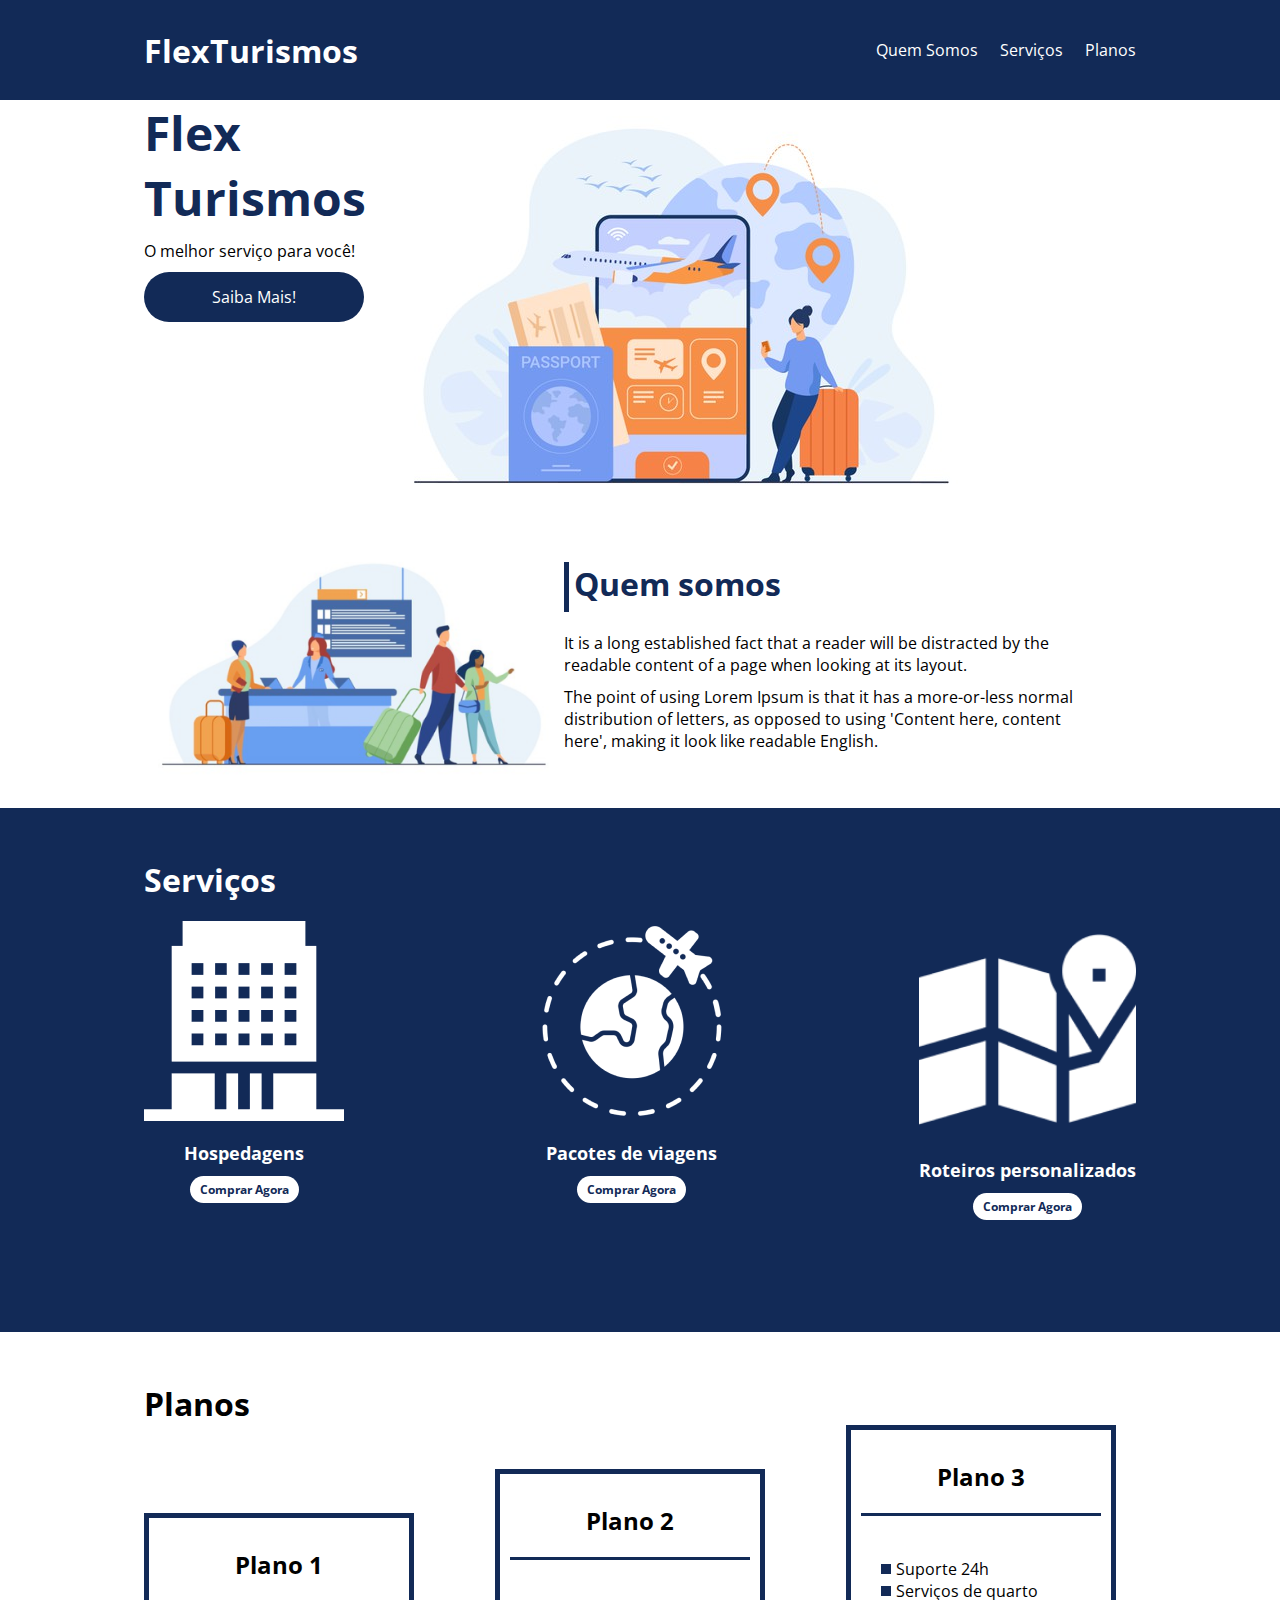
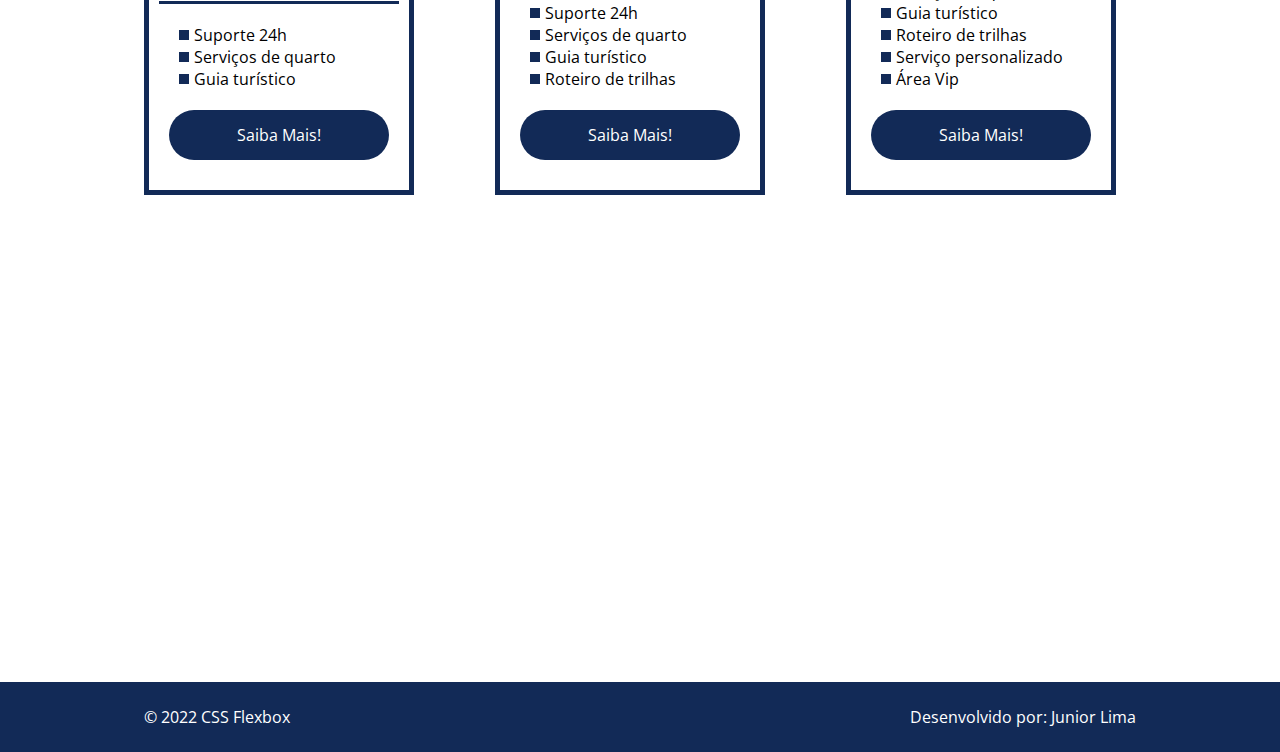
<file: flex-projeto/index.html>
<!DOCTYPE html>
<html lang="pt-br">
<head>
    <meta charset="UTF-8">
    <meta name="viewport" content="width=device-width, initial-scale=1.0">
    <title>Flex Turismos</title>
    <link rel="stylesheet" href="./style.css">
    <link rel="preconnect" href="https://fonts.googleapis.com">
    <link rel="preconnect" href="https://fonts.gstatic.com" crossorigin>
    <link href="https://fonts.googleapis.com/css2?family=Open+Sans:wght@300;400;600;700&display=swap" rel="stylesheet"> 
</head>
<body>
    <header>
        <div class="flex-container menu">
            <div><h1>FlexTurismos</h1></div>
            <ul class="list-items">
                <li><a href="#quem-somos">Quem Somos</a></li>
                <li><a href="#servicos">Serviços</a></li>
                <li><a href="#planos">Planos</a></li>
            </ul>
        </div>
    </header>

    <div  class="flex-container apresentação">
        <div class="texto-apresentacao">
            <h1>Flex <br>Turismos</h1>
            <p>O melhor serviço para você!</p>
            <a href="" class="btn">Saiba Mais!</a>
        </div>

        <div>
            <div><img src="./images/0-main.png" alt="banner de apresentação"></div>
        </div>
    </div>

    <div class="flex-container" id="quem-somos">
        <div>
            <h2>Quem somos</h2>
            <p>It is a long established fact that a reader will be distracted by the readable content of a page when looking at its layout. </p>
            <p>The point of using Lorem Ipsum is that it has a more-or-less normal distribution of letters, as opposed to using 'Content here, content here', making it look like readable English.</p>
        </div>

        <div>
            <img src="./images/1-quem-somos.png" alt="balcão de atendimento">
        </div>
    </div>

    <div class="container-externo">
        <div class="flex-container" id="servicos">
            <div>
                <h2>Serviços</h2>
            </div>

            <div class="list-servicos">
                <div class="item-servico">
                    <div><img src="./images/icon-2.png" alt="hospedagens"></div>
                    <p>Hospedagens</p>
                    <a href="#">Comprar Agora</a>
                </div>

                <div class="item-servico">
                    <div><img src="./images/icon-1.png" alt="pacote de viagens"></div>
                    <p>Pacotes de viagens</p>
                    <a href="#">Comprar Agora</a>
                </div>

                <div class="item-servico">
                    <div><img src="./images/icon-3.png" alt="roteiros personalizados"></div>
                    <p>Roteiros personalizados</p>
                    <a href="#">Comprar Agora</a>
                </div>

            </div>
        </div>
    </div>

    <div class="flex-container" id="planos">

        <div><h2>Planos</h2></div>

        <div class="list-planos">
            <div class="item-plano">
                <h3>Plano 1</h3>
                <ul>
                    <li>Suporte 24h</li>
                    <li>Serviços de quarto</li>
                    <li>Guia turístico</li>
                </ul>
                <a href="#" class="btn">Saiba Mais!</a>
            </div>
    
            <div class="item-plano">
                <h3>Plano 2</h3>
                <br>
                <ul>
                    <li>Suporte 24h</li>
                    <li>Serviços de quarto</li>
                    <li>Guia turístico</li>
                    <li>Roteiro de trilhas</li>
                </ul>
                <a href="#" class="btn">Saiba Mais!</a>
            </div>
    
            <div class="item-plano">
                <h3>Plano 3</h3>
                <br>
                <ul>
                    <li>Suporte 24h</li>
                    <li>Serviços de quarto</li>
                    <li>Guia turístico</li>
                    <li>Roteiro de trilhas</li>
                    <li>Serviço personalizado</li>
                    <li>Área Vip</li>
                </ul>
                <a href="#" class="btn">Saiba Mais!</a>
            </div>
        </div>
    </div>

    <footer>
        <div class="flex-container footer">
            <p>&copy; 2022 CSS Flexbox</p>
            <p>Desenvolvido por: Junior Lima</p>
        </div>
    </footer>
</body>
</html>
</file>
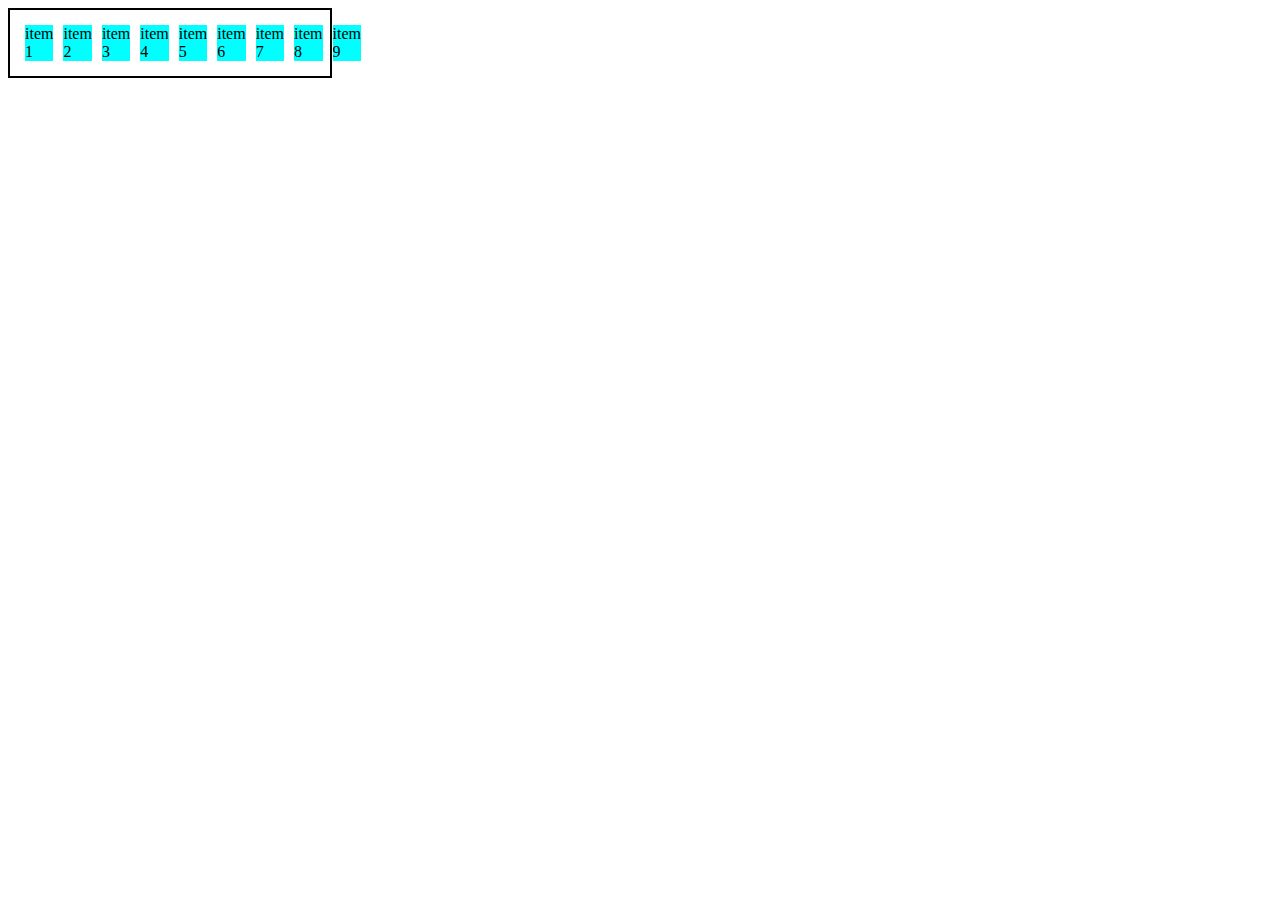
<file: 0-display-flex.html>
<!DOCTYPE html>
<html lang="en">
<head>
    <meta charset="UTF-8">
    <meta http-equiv="X-UA-Compatible" content="IE=edge">
    <meta name="viewport" content="width=device-width, initial-scale=1.0">
    <title>Fundamentos - display flex</title>
    <style>
        .flex {
            max-width: 300px;
            padding: 10px;
            border: 2px solid black;
            display: flex;
        }

        .item {
            background-color: aqua;
            margin: 5px;
        }
    </style>
</head>
<body>
    <div class="flex">
        <div class="item">item 1</div>
        <div class="item">item 2</div>
        <div class="item">item 3</div>
        <div class="item">item 4</div>
        <div class="item">item 5</div>
        <div class="item">item 6</div>
        <div class="item">item 7</div>
        <div class="item">item 8</div>
        <div class="item">item 9</div>
    </div>
</body>
</html>
</file>
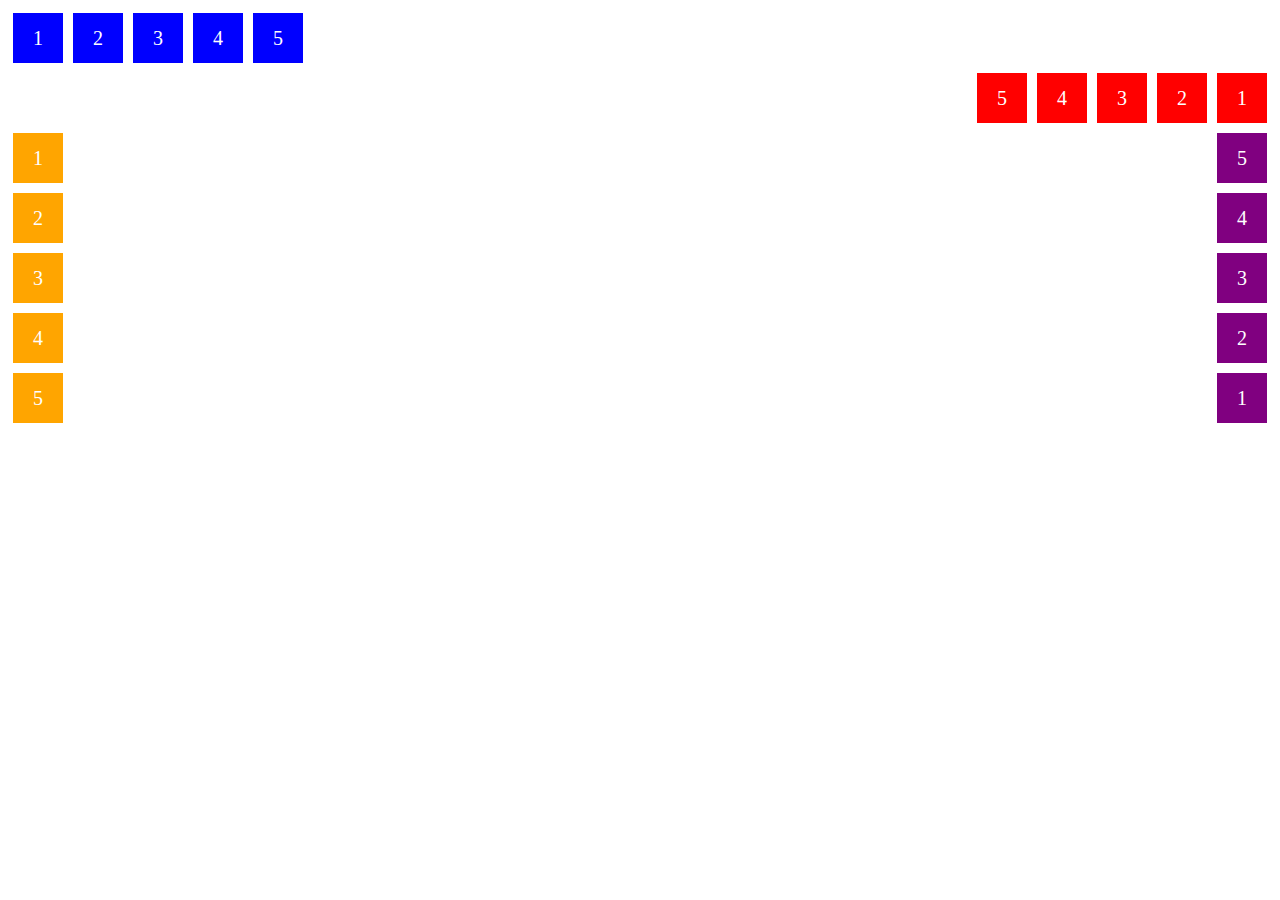
<file: 1-flex-direction.html>
<!DOCTYPE html>
<html lang="en">
<head>
    <meta charset="UTF-8">
    <meta http-equiv="X-UA-Compatible" content="IE=edge">
    <meta name="viewport" content="width=device-width, initial-scale=1.0">
    <title>Fundamentos - flex direction</title>
    
    <style>
        .flex-container{
            margin: 0;
            padding: 0;
            display: flex;
            list-style: none;
        }

        .flex-item{
            background: blue;
            height: 50px;
            width: 50px;
            line-height: 50px;
            font-size: 20px;
            color: white;
            text-align: center;
            margin: 5px;
        }

        .row{
            flex-direction: row;
        }

        .row-reverse{
            flex-direction: row-reverse;
        }

        .row-reverse li{
            background-color: red;
        }

        .column{
            float: left;
            flex-direction: column;
        }

        .column li{
            background: orange;
        }

        .column-reverse{
            float: right;
            flex-direction: column-reverse;
        }

        .column-reverse li{
            background: purple;
        }
        
    </style>
</head>
<body>
    <ul class="flex-container row">
        <li class="flex-item">1</li>
        <li class="flex-item">2</li>
        <li class="flex-item">3</li>
        <li class="flex-item">4</li>
        <li class="flex-item">5</li>
    </ul>

    <ul class="flex-container row-reverse">
        <li class="flex-item">1</li>
        <li class="flex-item">2</li>
        <li class="flex-item">3</li>
        <li class="flex-item">4</li>
        <li class="flex-item">5</li>
    </ul>

    <ul class="flex-container column">
        <li class="flex-item">1</li>
        <li class="flex-item">2</li>
        <li class="flex-item">3</li>
        <li class="flex-item">4</li>
        <li class="flex-item">5</li>
    </ul>

    <ul class="flex-container column-reverse">
        <li class="flex-item">1</li>
        <li class="flex-item">2</li>
        <li class="flex-item">3</li>
        <li class="flex-item">4</li>
        <li class="flex-item">5</li>
    </ul>
</body>
</html>
</file>
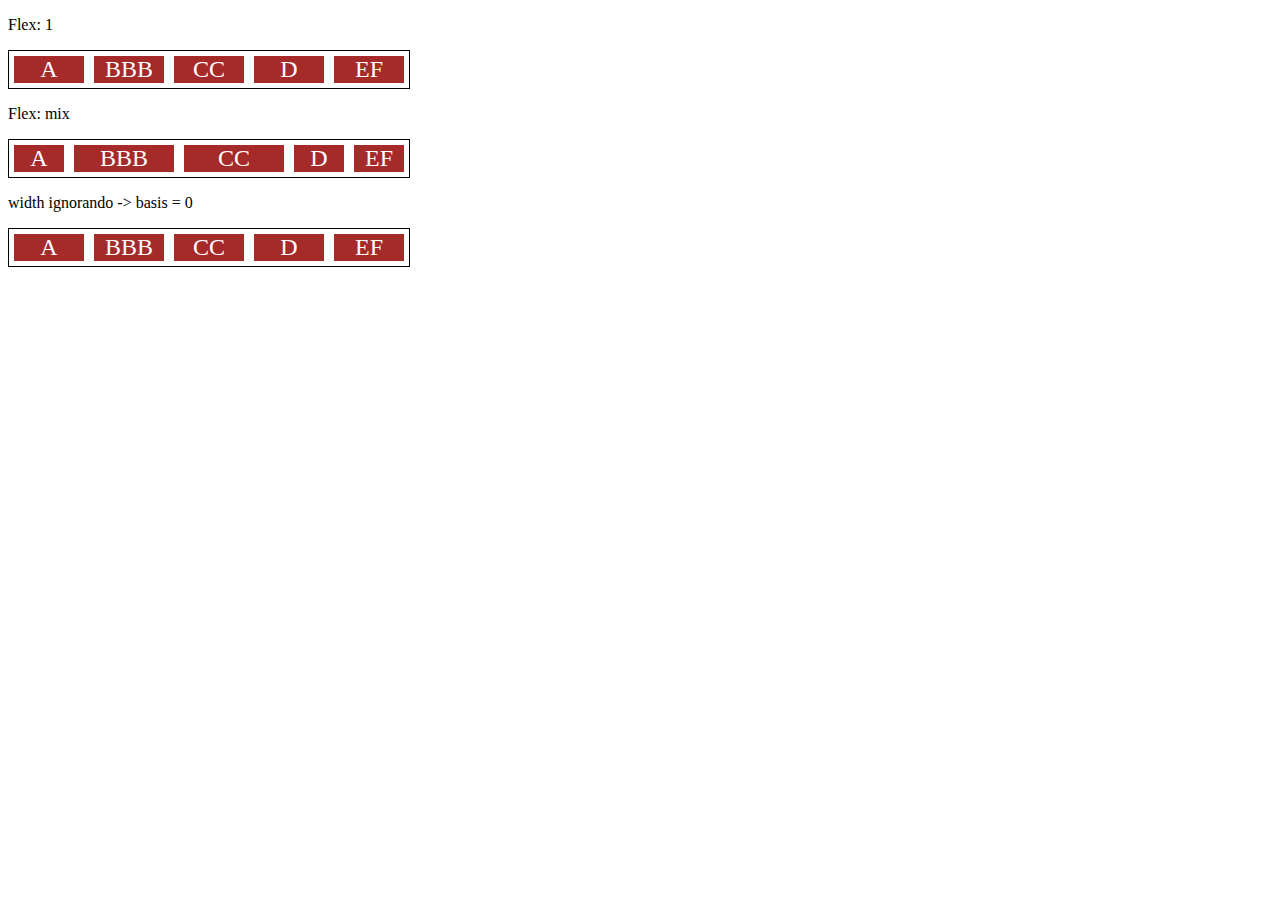
<file: 10-flex.html>
<!DOCTYPE html>
<html lang="en">
<head>
    <meta charset="UTF-8">
    <meta http-equiv="X-UA-Compatible" content="IE=edge">
    <meta name="viewport" content="width=device-width, initial-scale=1.0">
    <title>Fundamentos - flex</title>
    <style>
        .flex-container{
            display: flex;
            border: 1px solid black;
            max-width: 400px;
            margin-bottom: 10px;
        }

        .item{
            background-color: brown;
            color: white;
            font-size: 24px;
            text-align: center;
            margin: 5px;
        }

        .flex-1{
            flex: 1;
            /* grow = 1.shrink = 1, bais = 0 */
        }

        .largura{
            width: 200px;
            /* min-width: 250px;*/
        }

        .flex-2{
            flex: 2;
            /* grow = 2.shrink = 1, bais = 0 */
        }
    </style>
</head>
<body>
    <p>Flex: 1</p>
    <div class="flex-container">
        <div class="item flex-1">A</div>
        <div class="item flex-1">BBB</div>
        <div class="item flex-1">CC</div>
        <div class="item flex-1">D</div>
        <div class="item flex-1">EF</div>
    </div>

    <p>Flex: mix</p>
    <div class="flex-container">
        <div class="item flex-1">A</div>
        <div class="item flex-2">BBB</div>
        <div class="item flex-2">CC</div>
        <div class="item flex-1">D</div>
        <div class="item flex-1">EF</div>
    </div>

    <p>width ignorando -> basis = 0</p>
    <div class="flex-container">
        <div class="item flex-1 largura">A</div>
        <div class="item flex-1 largura">BBB</div>
        <div class="item flex-1 largura">CC</div>
        <div class="item flex-1 largura">D</div>
        <div class="item flex-1 largura">EF</div>
    </div>
</body>
</html>
</file>
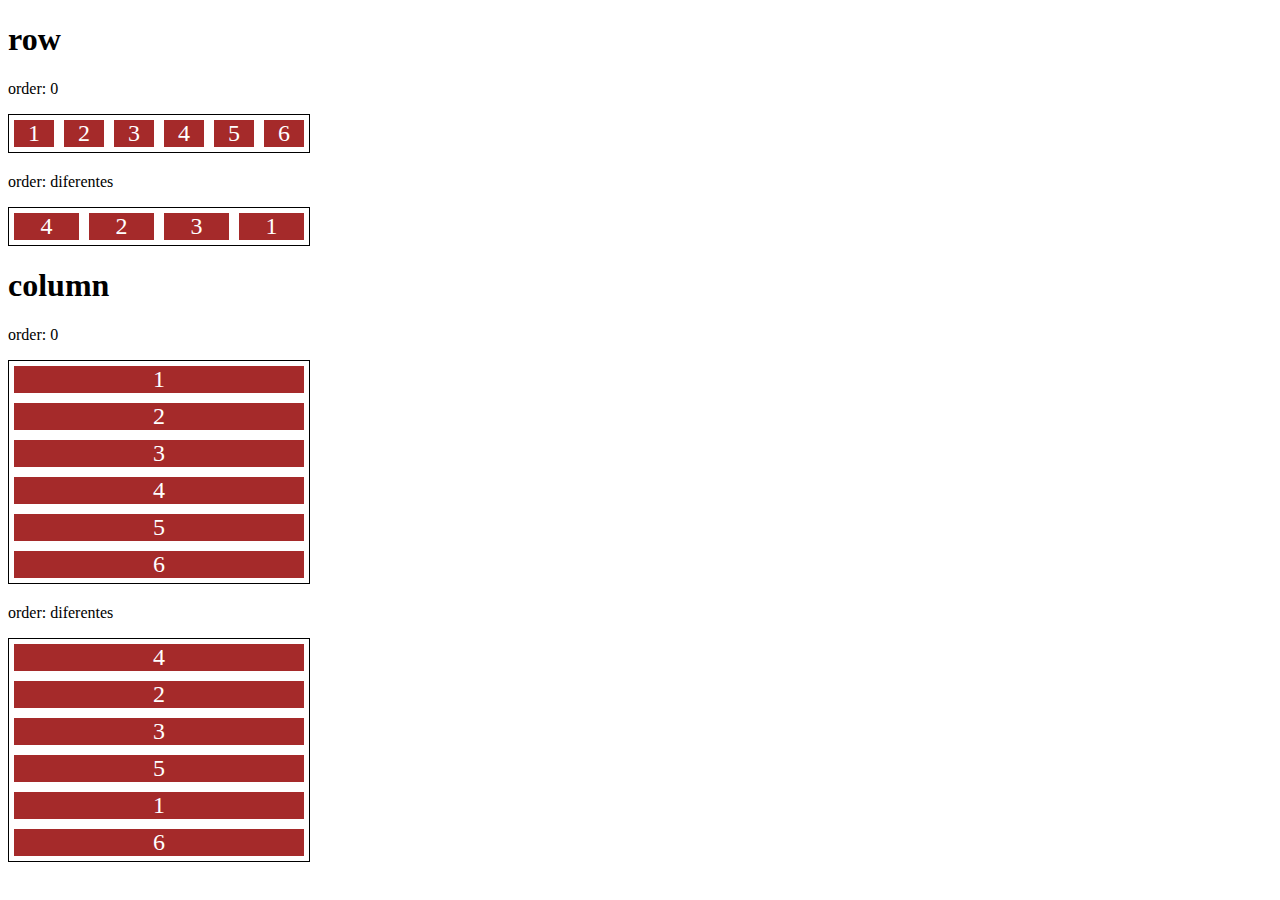
<file: 11-order.html>
<!DOCTYPE html>
<html lang="en">
<head>
    <meta charset="UTF-8">
    <meta http-equiv="X-UA-Compatible" content="IE=edge">
    <meta name="viewport" content="width=device-width, initial-scale=1.0">
    <title>Fundamentos - order</title>
    <style>
        .flex-container{
            display: flex;
            max-width: 300px;
            border: 1px solid black;
            margin-bottom: 20px;
        }

        .item{
            flex: 1;
            background: brown;
            color: white;
            text-align: center;
            font-size: 24px;
            margin: 5px;
        }

        .o1{
            order: 1;
        }   

        .o2{
            order: 2;
        }   

        .o3{
            order: 3;
        }

        .o4{
            order: 4;
        }
        
        .direction{
            flex-direction: column;
        }
    </style>
</head>
<body>
    <h1>row</h1>
    <p>order: 0</p>
    <div class="flex-container">
        <div class="item">1</div>
        <div class="item">2</div>
        <div class="item">3</div>
        <div class="item">4</div>
        <div class="item">5</div>
        <div class="item">6</div>
    </div>

    <p>order: diferentes</p>
    <div class="flex-container">
        <div class="item o4">1</div>
        <div class="item o2">2</div>
        <div class="item o3">3</div>
        <div class="item o1">4</div>
    </div>

    <h1>column</h1>
    <p>order: 0</p>
    <div class="flex-container direction">
        <div class="item">1</div>
        <div class="item">2</div>
        <div class="item">3</div>
        <div class="item">4</div>
        <div class="item">5</div>
        <div class="item">6</div>
    </div>

    <p>order: diferentes</p>
    <div class="flex-container direction">
        <div class="item o4">1</div>
        <div class="item o2">2</div>
        <div class="item o3">3</div>
        <div class="item o1">4</div>
        <div class="item o3">5</div>
        <div class="item o4">6</div>
    </div>
</body>
</html>
</file>
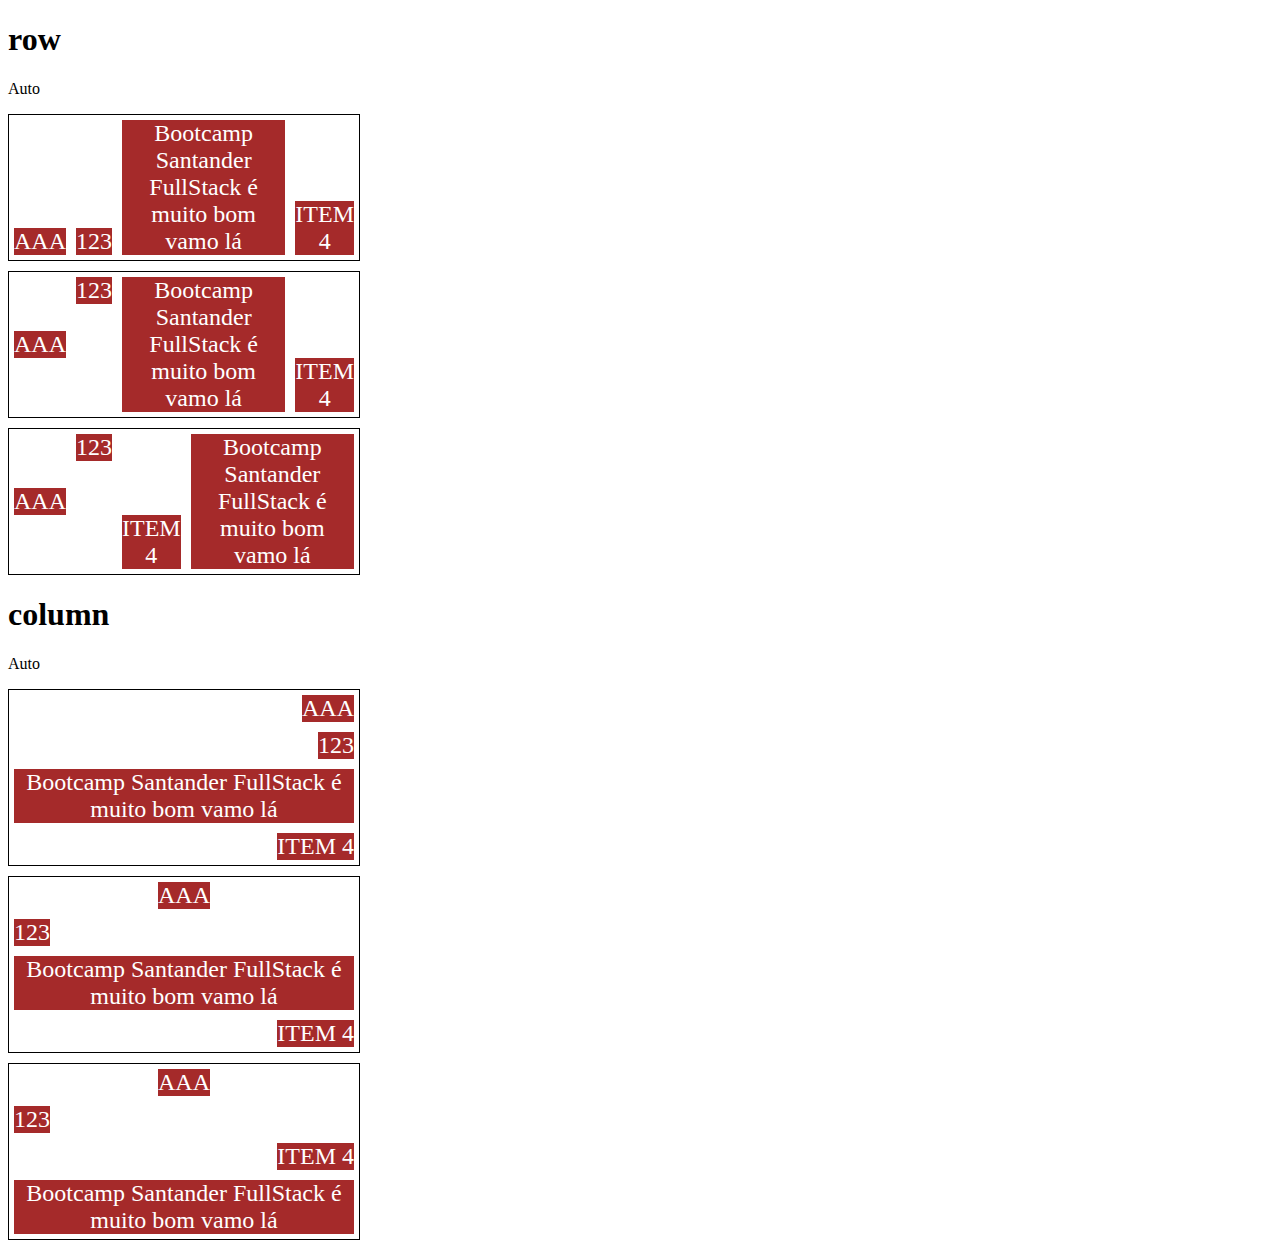
<file: 12-align-self.html>
<!DOCTYPE html>
<html lang="en">
<head>
    <meta charset="UTF-8">
    <meta http-equiv="X-UA-Compatible" content="IE=edge">
    <meta name="viewport" content="width=device-width, initial-scale=1.0">
    <title>Fundamentos - align self</title>

    <style>
        .flex-container{
            max-width: 350px;
            display: flex;
            border: 1px solid black;
            margin-bottom: 10px;
        }
        
        .aling-container{
            align-items: flex-end;
        }

        .item{
            background-color: brown;
            color: white;
            font-size: 24px;
            text-align: center;
            margin: 5px;
        }

        .center{
            align-self: center;
        }

        .start{
            align-self: flex-start;
        }

        .end{
            align-self: flex-end;
        }

        .baseline{
            align-self: baseline;
        }

        .stretch{
            align-self: stretch;
        }

        .auto{
            align-self: auto;
        }

        .direction{
            flex-direction: column;
        }
    </style>
</head>
<body>
    <h1>row</h1>

    <p>Auto</p>
    <div class="flex-container aling-container">
        <div class="item auto">AAA</div>
        <div class="item auto">123</div>
        <div class="item auto">Bootcamp Santander FullStack é muito bom vamo lá</div>
        <div class="item auto">ITEM 4</div>
    </div>

    <div class="flex-container">
        <div class="item center">AAA</div>
        <div class="item start">123</div>
        <div class="item stretch">Bootcamp Santander FullStack é muito bom vamo lá</div>
        <div class="item end">ITEM 4</div>
    </div>

    <div class="flex-container">
        <div class="item center">AAA</div>
        <div class="item start">123</div>
        <div class="item end">ITEM 4</div>
        <div class="item stretch">Bootcamp Santander FullStack é muito bom vamo lá</div>
    </div>
    
    <h1>column</h1>

    <p>Auto</p>
    <div class="flex-container aling-container direction">
        <div class="item auto">AAA</div>
        <div class="item auto">123</div>
        <div class="item auto">Bootcamp Santander FullStack é muito bom vamo lá</div>
        <div class="item auto">ITEM 4</div>
    </div>

    <div class="flex-container direction">
        <div class="item center">AAA</div>
        <div class="item start">123</div>
        <div class="item stretch">Bootcamp Santander FullStack é muito bom vamo lá</div>
        <div class="item end">ITEM 4</div>
    </div>

    <div class="flex-container direction">
        <div class="item center">AAA</div>
        <div class="item start">123</div>
        <div class="item end">ITEM 4</div>
        <div class="item stretch">Bootcamp Santander FullStack é muito bom vamo lá</div>
    </div>
</body>
</html>
</file>
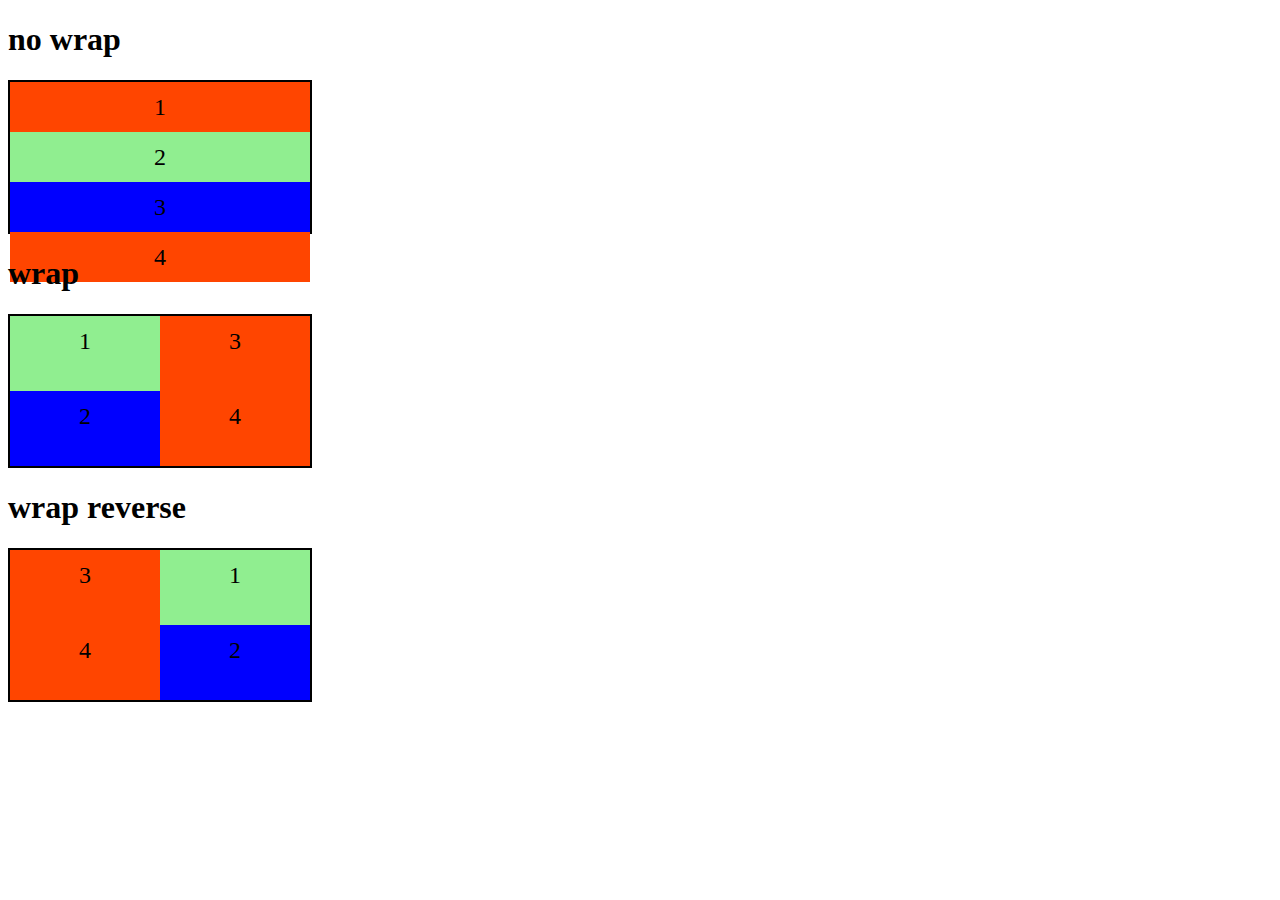
<file: 2-flex-wrap.html>
<!DOCTYPE html>
<html lang="en">
<head>
    <meta charset="UTF-8">
    <meta http-equiv="X-UA-Compatible" content="IE=edge">
    <meta name="viewport" content="width=device-width, initial-scale=1.0">
    <title>Fundamentos - flex wrap</title>

    <style>
        .flex-container{
            display: flex;
            flex-direction: column;
            height: 150px;
            border: 2px solid black;
            max-width: 300px;
        }

        .item{
            font-size: 24px;
            height: 50%;
            text-align: center;
            min-width: 100px;
            line-height: 50px;
        }
        .nowrap{
            flex-wrap: nowrap;
        }

        .wrap-reverse{
            flex-wrap: wrap-reverse;
        }

        .wrap{
            flex-wrap: wrap;
        }

        .blue{
            background-color: blue;
        }

        .green{
            background-color: lightgreen;
        }

        .orange{
            background-color: orangered;
        }
    </style>
</head>
<body>
    <h1>no wrap</h1>

    <div class="flex-container nowrap">
        <div class="item orange">1</div>
        <div class="item green">2</div>
        <div class="item blue">3</div>
        <div class="item orange">4</div>
    </div>

    <h1>wrap</h1>

    <div class="flex-container wrap">
        <div class="item green">1</div>
        <div class="item blue">2</div>
        <div class="item orange">3</div>
        <div class="item orange">4</div>
    </div>

    <h1>wrap reverse</h1>

    <div class="flex-container wrap-reverse">
        <div class="item green">1</div>
        <div class="item blue">2</div>
        <div class="item orange">3</div>
        <div class="item orange">4</div>
    </div>
</body>
</html>
</file>
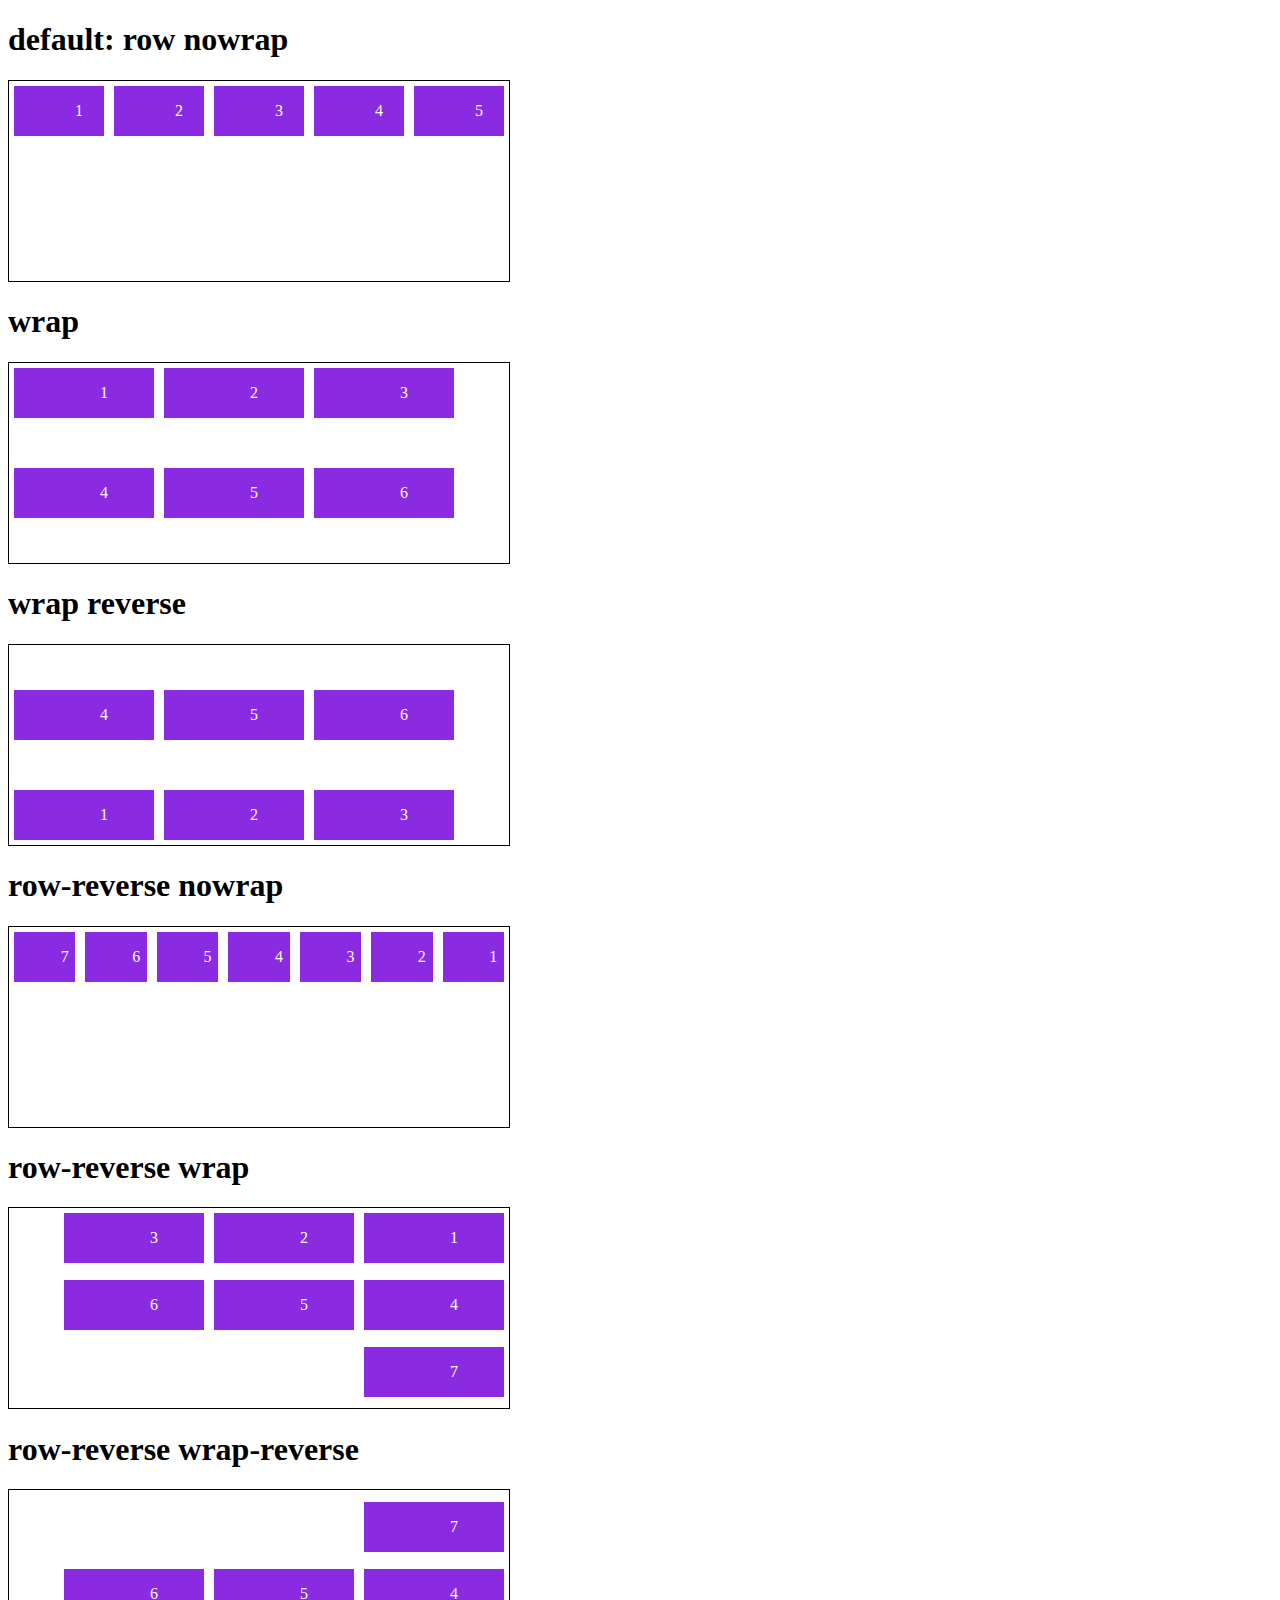
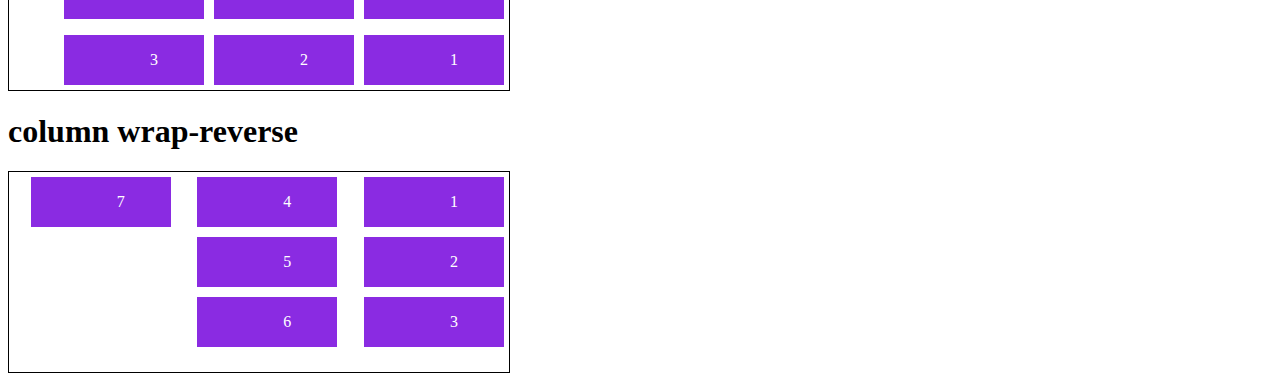
<file: 3-flex-flow.html>
<!DOCTYPE html>
<html lang="en">
<head>
    <meta charset="UTF-8">
    <meta http-equiv="X-UA-Compatible" content="IE=edge">
    <meta name="viewport" content="width=device-width, initial-scale=1.0">
    <title>Fundamentos - flex flow</title>

    <style>
        .flex-container{
            display: flex;
            border: 1px solid black;
            max-width: 500px;
            margin-bottom: 10px;
            height: 200px;
            
        }

        .default{
            flex-flow: row nowrap;
        }

        .wrap{
            flex-flow: row wrap;
        }

        .wrap-reverse{
            flex-flow: row wrap-reverse;
        }

        .r-nowrap{
            flex-flow: row-reverse nowrap;
        }

        .r-wrap{
            flex-flow: row-reverse wrap;
        }

        .rr-wrap-reverse{
            flex-flow: row-reverse wrap-reverse;
        }

        .rr-wrap-column{
            flex-flow: column wrap-reverse;
        }

        .item{
            background-color: blueviolet;
            margin: 5px;
            color: white;
            text-align: center;
            width: 100px;
            height: 50px;
            line-height: 50px;
        }
    </style>
</head>
<body>
    <h1>default: row nowrap</h1>
    <div class="flex-container default">
        <ul class="item">1</ul>
        <ul class="item">2</ul>
        <ul class="item">3</ul>
        <ul class="item">4</ul>
        <ul class="item">5</ul>
    </div>

    <h1>wrap</h1>
    <div class="flex-container wrap">
        <ul class="item">1</ul>
        <ul class="item">2</ul>
        <ul class="item">3</ul>
        <ul class="item">4</ul>
        <ul class="item">5</ul>
        <ul class="item">6</ul>
    </div>

    <h1>wrap reverse</h1>
    <div class="flex-container wrap-reverse">
        <ul class="item">1</ul>
        <ul class="item">2</ul>
        <ul class="item">3</ul>
        <ul class="item">4</ul>
        <ul class="item">5</ul>
        <ul class="item">6</ul>
    </div>

    <h1>row-reverse nowrap</h1>
    <div class="flex-container r-nowrap">
        <ul class="item">1</ul>
        <ul class="item">2</ul>
        <ul class="item">3</ul>
        <ul class="item">4</ul>
        <ul class="item">5</ul>
        <ul class="item">6</ul>
        <ul class="item">7</ul>
    </div>

    <h1>row-reverse wrap</h1>
    <div class="flex-container r-wrap">
        <ul class="item">1</ul>
        <ul class="item">2</ul>
        <ul class="item">3</ul>
        <ul class="item">4</ul>
        <ul class="item">5</ul>
        <ul class="item">6</ul>
        <ul class="item">7</ul>
    </div>

    <h1>row-reverse wrap-reverse</h1>
    <div class="flex-container rr-wrap-reverse">
        <ul class="item">1</ul>
        <ul class="item">2</ul>
        <ul class="item">3</ul>
        <ul class="item">4</ul>
        <ul class="item">5</ul>
        <ul class="item">6</ul>
        <ul class="item">7</ul>
    </div>

    <h1>column wrap-reverse</h1>
    <div class="flex-container rr-wrap-column">
        <ul class="item">1</ul>
        <ul class="item">2</ul>
        <ul class="item">3</ul>
        <ul class="item">4</ul>
        <ul class="item">5</ul>
        <ul class="item">6</ul>
        <ul class="item">7</ul>
    </div>
</body>
</html>
</file>
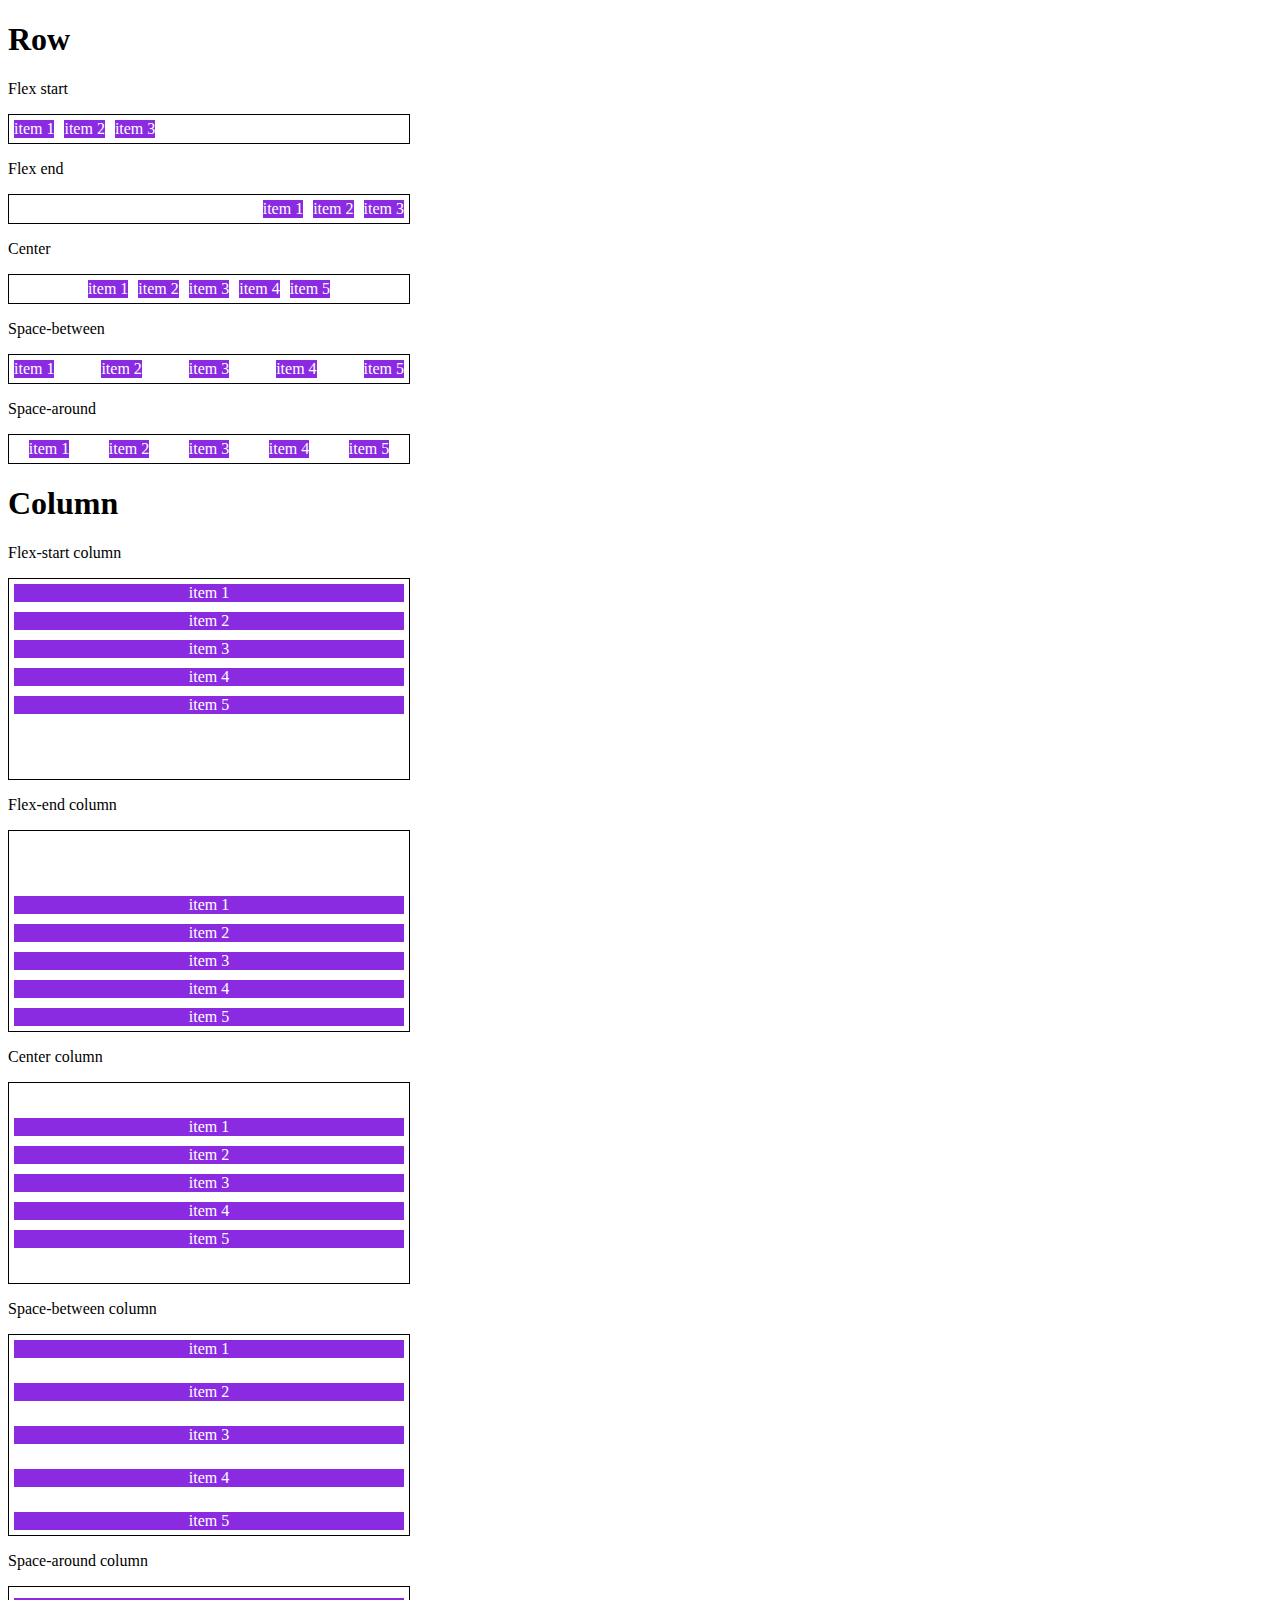
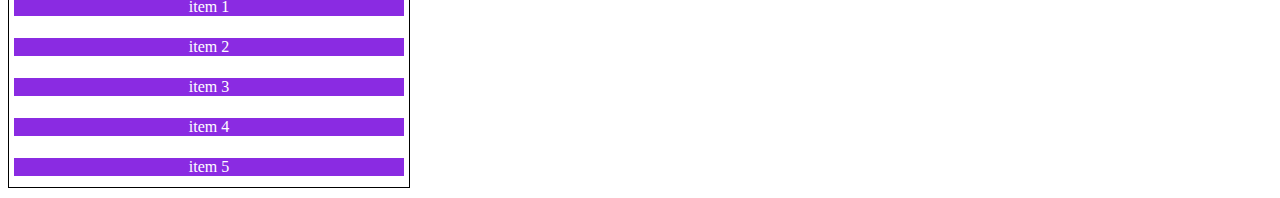
<file: 4-justify-content.html>
<!DOCTYPE html>
<html lang="en">
<head>
    <meta charset="UTF-8">
    <meta http-equiv="X-UA-Compatible" content="IE=edge">
    <meta name="viewport" content="width=device-width, initial-scale=1.0">
    <title>Fundamentos - justify-content</title>
    <style>
        .container{
            max-width: 400px;
            border: 1px solid black;
            margin: 0;
            display: flex;
            margin-bottom: 10px;
        }

        .item{
            background-color: blueviolet;
            margin: 5px;
            text-align: center;
            color: white;
        }

        .flex-start{
            justify-content: flex-start;
        }

        .flex-end{
            justify-content: flex-end;
        }

        .center{
            justify-content: center;
        }

        .space-between{
            justify-content: space-between;
        }

        .space-around{
            justify-content: space-around;
        }

        .column{
            flex-direction: column;
            min-height: 200px;
        }
    </style>
</head>
<body>
    <h1>Row</h1>
    <p>Flex start</p>
    <section class="container flex-start">
        <div class="item">item 1</div>
        <div class="item">item 2</div>
        <div class="item">item 3</div>
    </section>

    <p>Flex end</p>
    <section class="container flex-end">
        <div class="item">item 1</div>
        <div class="item">item 2</div>
        <div class="item">item 3</div>
    </section>

    <p>Center</p>
    <section class="container center">
        <div class="item">item 1</div>
        <div class="item">item 2</div>
        <div class="item">item 3</div>
        <div class="item">item 4</div>
        <div class="item">item 5</div>
    </section>

    <p>Space-between</p>
    <section class="container space-between">
        <div class="item">item 1</div>
        <div class="item">item 2</div>
        <div class="item">item 3</div>
        <div class="item">item 4</div>
        <div class="item">item 5</div>
    </section>

    <p>Space-around</p>
    <section class="container space-around">
        <div class="item">item 1</div>
        <div class="item">item 2</div>
        <div class="item">item 3</div>
        <div class="item">item 4</div>
        <div class="item">item 5</div>
    </section>

    <h1>Column</h1>

    <p>Flex-start column</p>
    <section class="container flex-start column">
        <div class="item">item 1</div>
        <div class="item">item 2</div>
        <div class="item">item 3</div>
        <div class="item">item 4</div>
        <div class="item">item 5</div>
    </section>

    <p>Flex-end column</p>
    <section class="container flex-end column">
        <div class="item">item 1</div>
        <div class="item">item 2</div>
        <div class="item">item 3</div>
        <div class="item">item 4</div>
        <div class="item">item 5</div>
    </section>

    <p>Center column</p>
    <section class="container center column">
        <div class="item">item 1</div>
        <div class="item">item 2</div>
        <div class="item">item 3</div>
        <div class="item">item 4</div>
        <div class="item">item 5</div>
    </section>

    <p>Space-between column</p>
    <section class="container space-between column">
        <div class="item">item 1</div>
        <div class="item">item 2</div>
        <div class="item">item 3</div>
        <div class="item">item 4</div>
        <div class="item">item 5</div>
    </section>

    <p>Space-around column</p>
    <section class="container space-around column">
        <div class="item">item 1</div>
        <div class="item">item 2</div>
        <div class="item">item 3</div>
        <div class="item">item 4</div>
        <div class="item">item 5</div>
    </section>
</body>
</html>
</file>
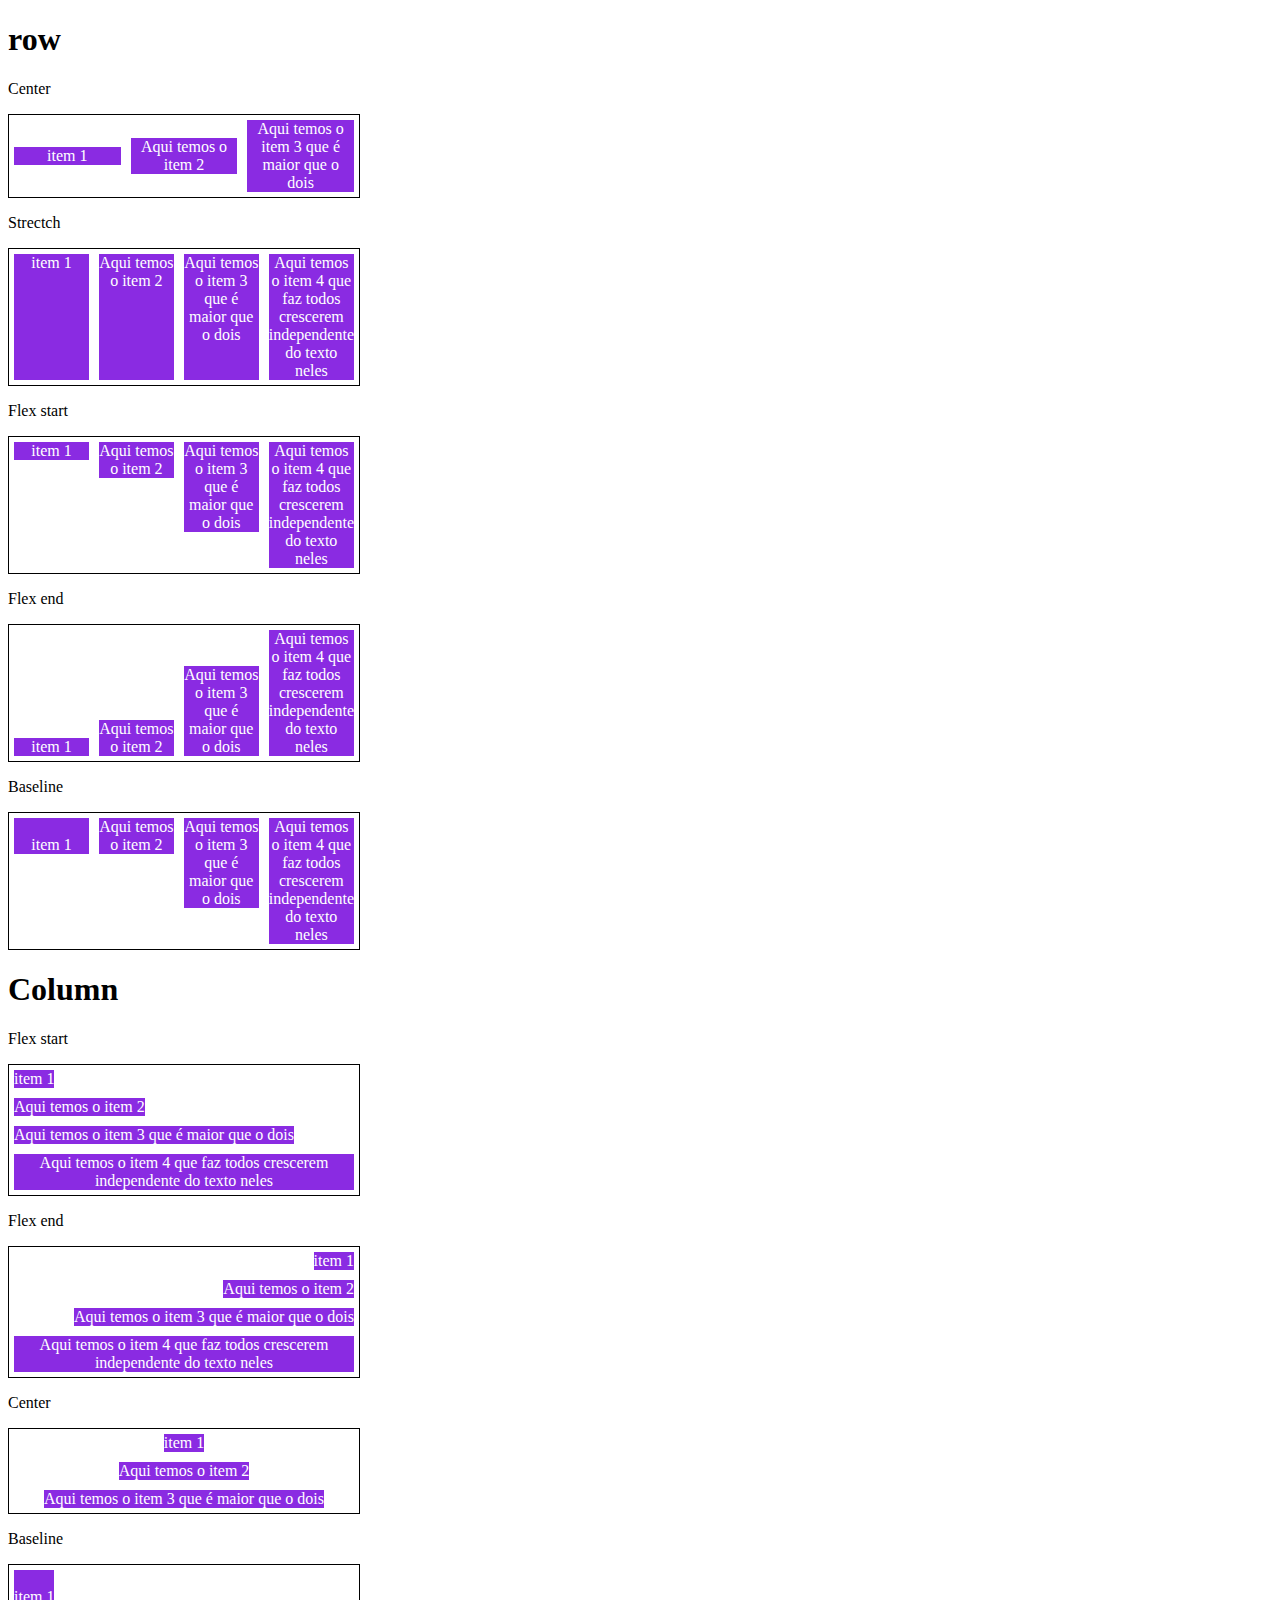
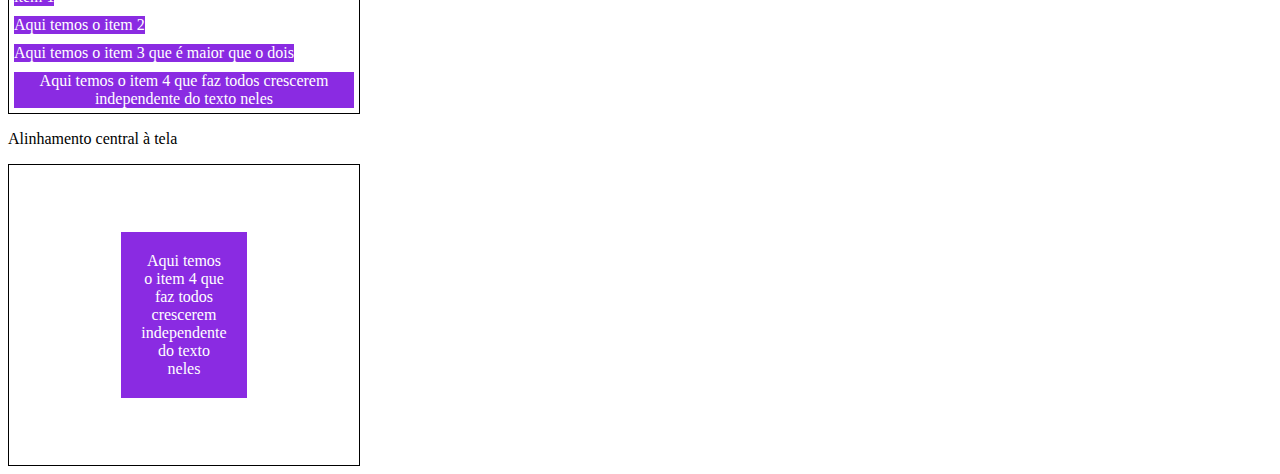
<file: 5-align-items.html>
<!DOCTYPE html>
<html lang="en">
<head>
    <meta charset="UTF-8">
    <meta http-equiv="X-UA-Compatible" content="IE=edge">
    <meta name="viewport" content="width=device-width, initial-scale=1.0">
    <title>Fundamnetos - align items</title>

    <style>
        .container{
            max-width: 350px;
            border: 1px solid black;
            display: flex;
        }

        .item{
            background-color: blueviolet;
            margin: 5px;
            color: white;
            text-align: center;
            flex: 1;
        }

        .center{
            align-items: center;
        }

        .stretch{
            align-items: stretch;
        }

        .start{
            align-items: flex-start;
        }

        .end{
            align-items: flex-end;
        }

        .baseline{
            align-items: baseline;
        }

        .column{
            flex-direction: column;
        }

        .central{
            height: 300px;
            justify-content: center;
        }

        .central .item{
            flex: 0;
            padding: 20px;
        }
    </style>
</head>
<body>
    <h1>row</h1>
    <p>Center</p>
    <sectiom class="container center">
        <div class="item">item 1</div>
        <div class="item">Aqui temos o item 2</div>
        <div class="item">Aqui temos o item 3 que é maior que o dois</div>
    </sectiom>

    <p>Strectch</p>
    <sectiom class="container stretch">
        <div class="item">item 1</div>
        <div class="item">Aqui temos o item 2</div>
        <div class="item">Aqui temos o item 3 que é maior que o dois</div>
        <div class="item">Aqui temos o item 4 que faz todos crescerem independente do texto neles</div>
    </sectiom>

    <p>Flex start</p>
    <sectiom class="container start">
        <div class="item">item 1</div>
        <div class="item">Aqui temos o item 2</div>
        <div class="item">Aqui temos o item 3 que é maior que o dois</div>
        <div class="item">Aqui temos o item 4 que faz todos crescerem independente do texto neles</div>
    </sectiom>

    <p>Flex end</p>
    <sectiom class="container end">
        <div class="item">item 1</div>
        <div class="item">Aqui temos o item 2</div>
        <div class="item">Aqui temos o item 3 que é maior que o dois</div>
        <div class="item">Aqui temos o item 4 que faz todos crescerem independente do texto neles</div>
    </sectiom>

    <p>Baseline</p>
    <sectiom class="container baseline">
        <div class="item"><br>item 1</div>
        <div class="item">Aqui temos o item 2</div>
        <div class="item">Aqui temos o item 3 que é maior que o dois</div>
        <div class="item">Aqui temos o item 4 que faz todos crescerem independente do texto neles</div>
    </sectiom>

    <h1>Column</h1>
    <p>Flex start</p>
    <sectiom class="container start column">
        <div class="item">item 1</div>
        <div class="item">Aqui temos o item 2</div>
        <div class="item">Aqui temos o item 3 que é maior que o dois</div>
        <div class="item">Aqui temos o item 4 que faz todos crescerem independente do texto neles</div>
    </sectiom>

    <p>Flex end</p>
    <sectiom class="container end column">
        <div class="item">item 1</div>
        <div class="item">Aqui temos o item 2</div>
        <div class="item">Aqui temos o item 3 que é maior que o dois</div>
        <div class="item">Aqui temos o item 4 que faz todos crescerem independente do texto neles</div>
    </sectiom>

    <p>Center</p>
    <sectiom class="container center column">
        <div class="item">item 1</div>
        <div class="item">Aqui temos o item 2</div>
        <div class="item">Aqui temos o item 3 que é maior que o dois</div>
    </sectiom>

    <p>Baseline</p>
    <sectiom class="container baseline column">
        <div class="item"><br>item 1</div>
        <div class="item">Aqui temos o item 2</div>
        <div class="item">Aqui temos o item 3 que é maior que o dois</div>
        <div class="item">Aqui temos o item 4 que faz todos crescerem independente do texto neles</div>
    </sectiom>

    <p>Alinhamento central à tela</p>
    <sectiom class="container central center">
        <div class="item">Aqui temos o item 4 
            que faz todos crescerem independente 
            do texto neles</div>
    </sectiom>
</body>
</html>
</file>
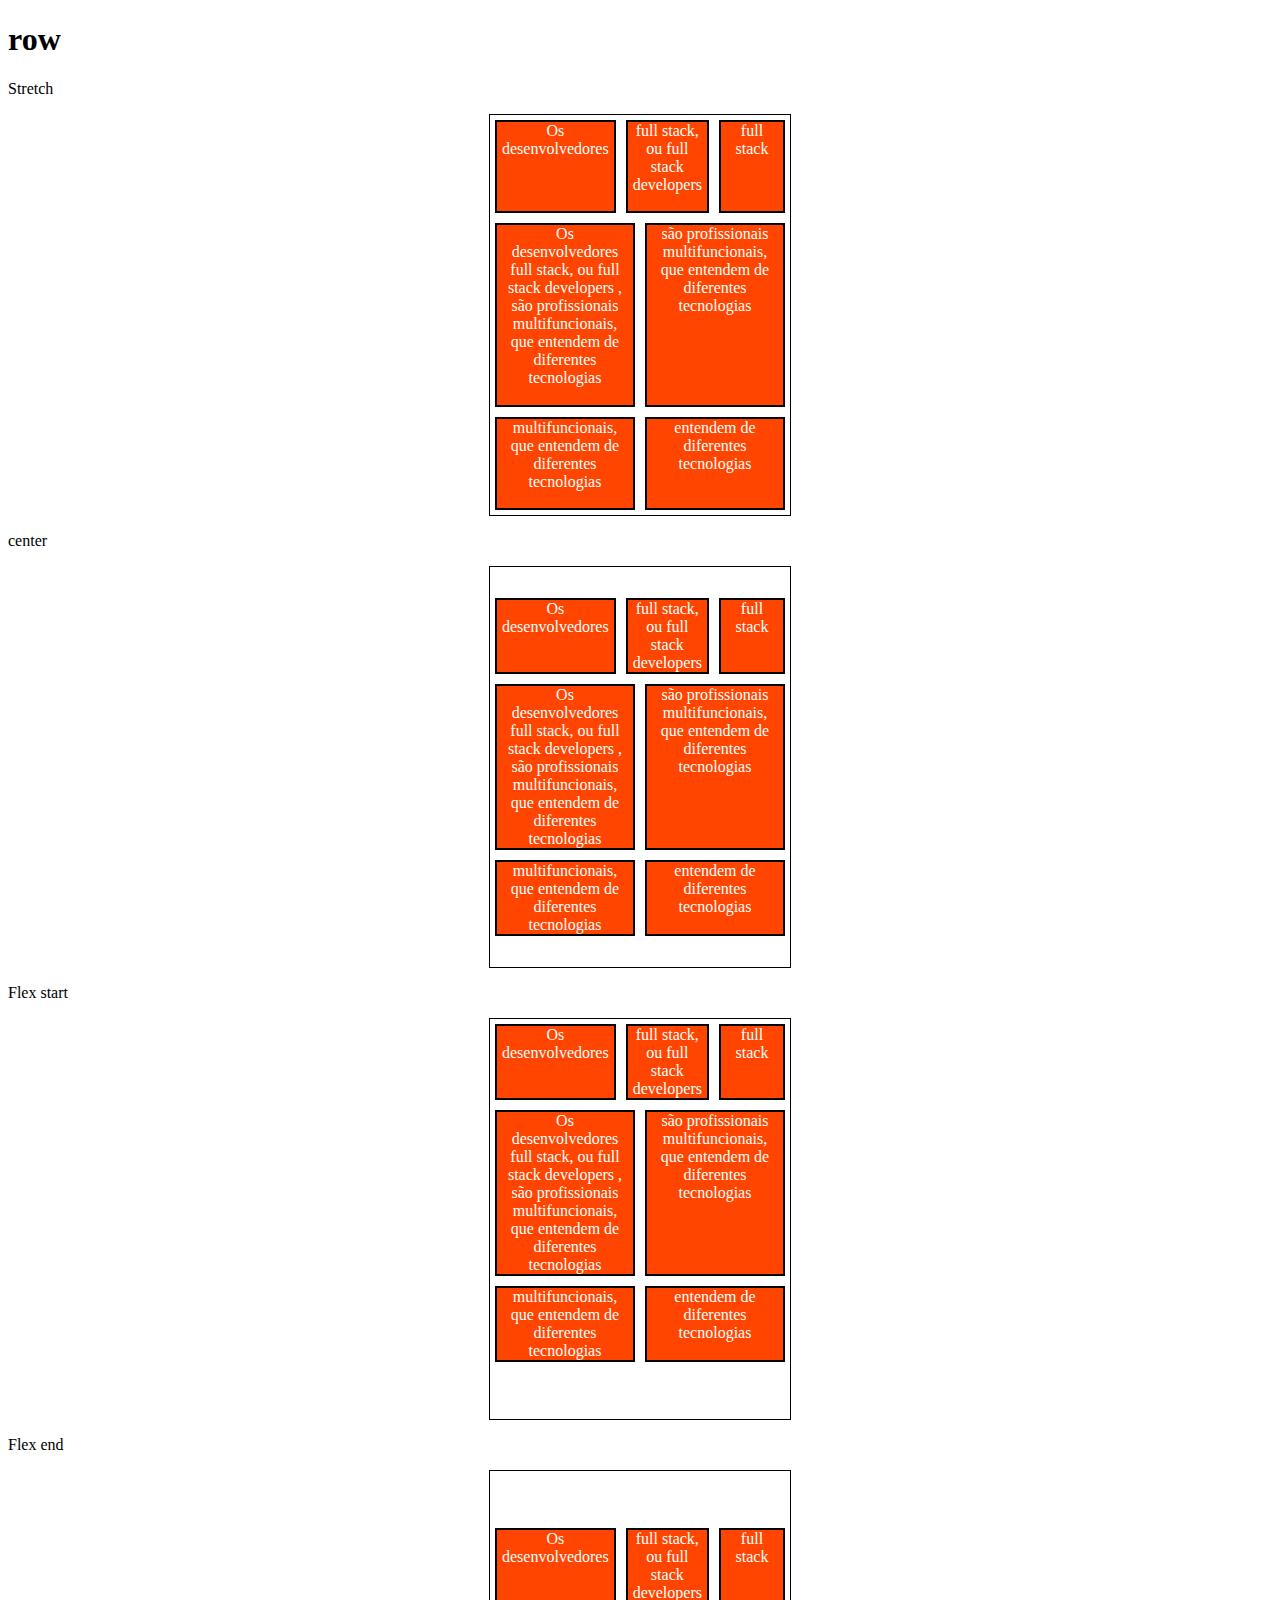
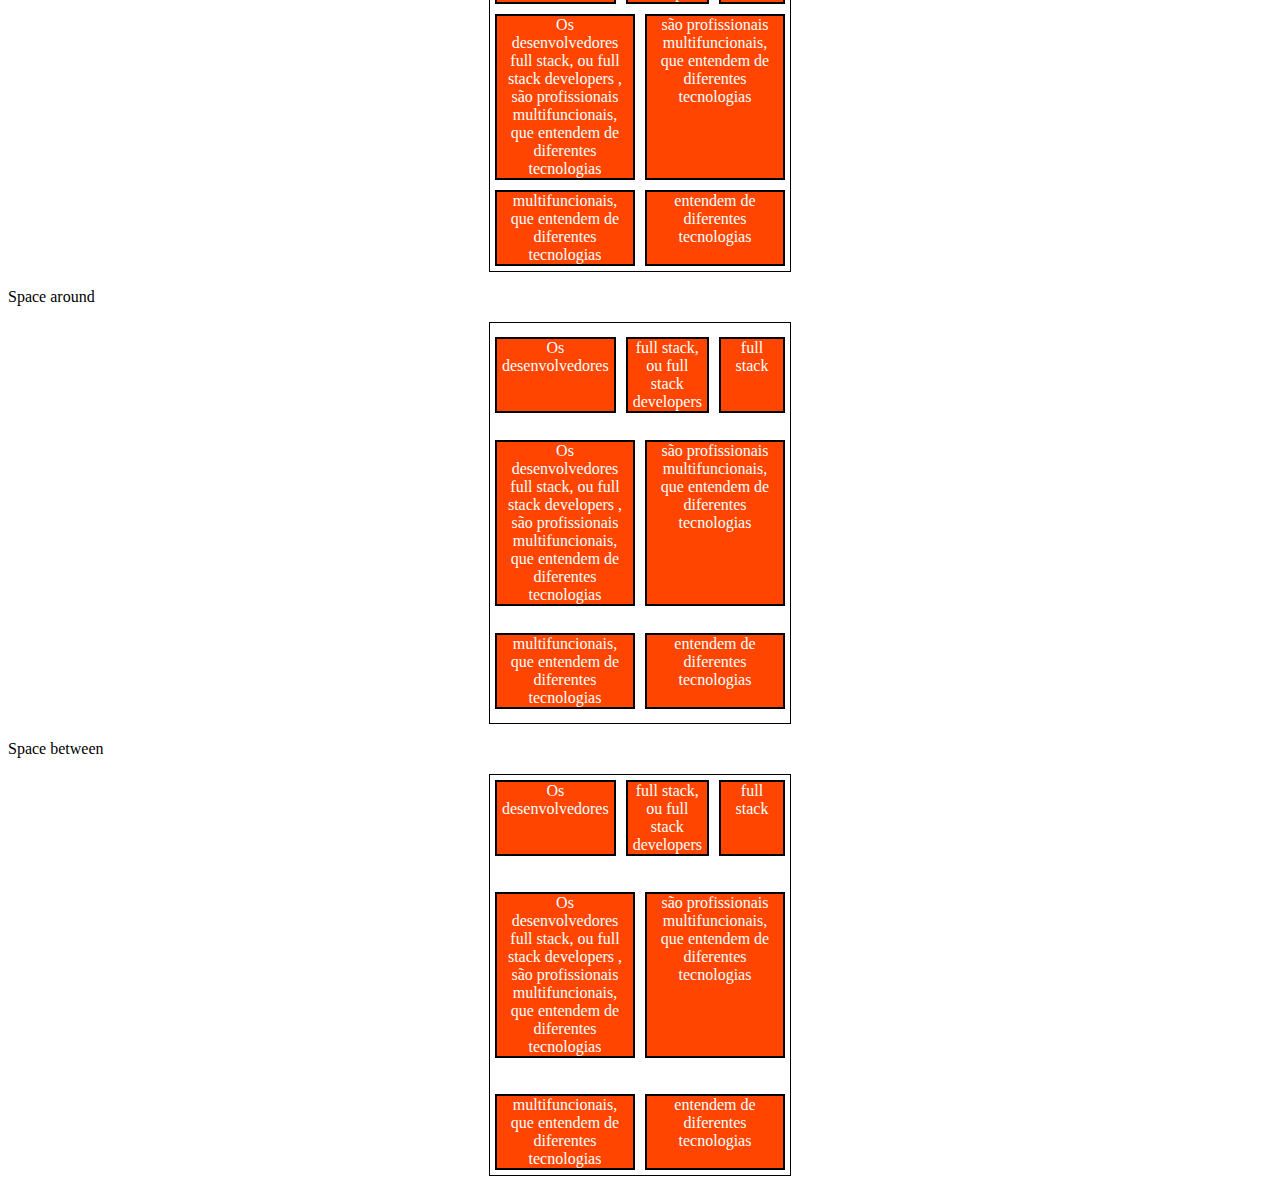
<file: 6-align-content.html>
<!DOCTYPE html>
<html lang="en">
<head>
    <meta charset="UTF-8">
    <meta http-equiv="X-UA-Compatible" content="IE=edge">
    <meta name="viewport" content="width=device-width, initial-scale=1.0">
    <title>Fundamentos - align content</title>

    <style>
        .container{
            height: 400px;
            max-width: 300px;
            margin: 0 auto;
            display: flex;
            flex-wrap: wrap;
            border: 1px solid black;
        }

        .item{
            background-color: orangered;
            padding: 0 5px;
            margin: 5px;
            flex: 1;
            text-align: center;
            color: white;
            border: 2px solid black;
        }

        .stretch{
            align-content: stretch;
        }

        .center{
            align-content: center;
        }

        .flex-start{
            align-content: flex-start;
        }

        .flex-end{
            align-content: flex-end;
        }

        .space-around{
            align-content: space-around;
        }

        .space-between{
            align-content: space-between;
        }
    </style>
</head>
<body>
    <h1>row</h1>
    <p>Stretch</p>
    <div class="container stretch">
        <div class="item">Os desenvolvedores</div>
        <div class="item">full stack, ou full stack developers</div>
        <div class="item">full stack</div>
        <div class="item">Os desenvolvedores full stack, ou full stack developers , são profissionais multifuncionais, que entendem de diferentes tecnologias</div>
        <div class="item">são profissionais multifuncionais, que entendem de diferentes tecnologias</div>
        <div class="item">multifuncionais, que entendem de diferentes tecnologias</div>
        <div class="item">entendem de diferentes tecnologias</div>
    </div>

    <p>center</p>
    <div class="container center">
        <div class="item">Os desenvolvedores</div>
        <div class="item">full stack, ou full stack developers</div>
        <div class="item">full stack</div>
        <div class="item">Os desenvolvedores full stack, ou full stack developers , são profissionais multifuncionais, que entendem de diferentes tecnologias</div>
        <div class="item">são profissionais multifuncionais, que entendem de diferentes tecnologias</div>
        <div class="item">multifuncionais, que entendem de diferentes tecnologias</div>
        <div class="item">entendem de diferentes tecnologias</div>
    </div>

    <p>Flex start</p>
    <div class="container flex-start">
        <div class="item">Os desenvolvedores</div>
        <div class="item">full stack, ou full stack developers</div>
        <div class="item">full stack</div>
        <div class="item">Os desenvolvedores full stack, ou full stack developers , são profissionais multifuncionais, que entendem de diferentes tecnologias</div>
        <div class="item">são profissionais multifuncionais, que entendem de diferentes tecnologias</div>
        <div class="item">multifuncionais, que entendem de diferentes tecnologias</div>
        <div class="item">entendem de diferentes tecnologias</div>
    </div>

    <p>Flex end</p>
    <div class="container flex-end">
        <div class="item">Os desenvolvedores</div>
        <div class="item">full stack, ou full stack developers</div>
        <div class="item">full stack</div>
        <div class="item">Os desenvolvedores full stack, ou full stack developers , são profissionais multifuncionais, que entendem de diferentes tecnologias</div>
        <div class="item">são profissionais multifuncionais, que entendem de diferentes tecnologias</div>
        <div class="item">multifuncionais, que entendem de diferentes tecnologias</div>
        <div class="item">entendem de diferentes tecnologias</div>
    </div>

    <p>Space around</p>
    <div class="container space-around">
        <div class="item">Os desenvolvedores</div>
        <div class="item">full stack, ou full stack developers</div>
        <div class="item">full stack</div>
        <div class="item">Os desenvolvedores full stack, ou full stack developers , são profissionais multifuncionais, que entendem de diferentes tecnologias</div>
        <div class="item">são profissionais multifuncionais, que entendem de diferentes tecnologias</div>
        <div class="item">multifuncionais, que entendem de diferentes tecnologias</div>
        <div class="item">entendem de diferentes tecnologias</div>
    </div>

    <p>Space between</p>
    <div class="container space-between">
        <div class="item">Os desenvolvedores</div>
        <div class="item">full stack, ou full stack developers</div>
        <div class="item">full stack</div>
        <div class="item">Os desenvolvedores full stack, ou full stack developers , são profissionais multifuncionais, que entendem de diferentes tecnologias</div>
        <div class="item">são profissionais multifuncionais, que entendem de diferentes tecnologias</div>
        <div class="item">multifuncionais, que entendem de diferentes tecnologias</div>
        <div class="item">entendem de diferentes tecnologias</div>
    </div>
</body>
</html>
</file>
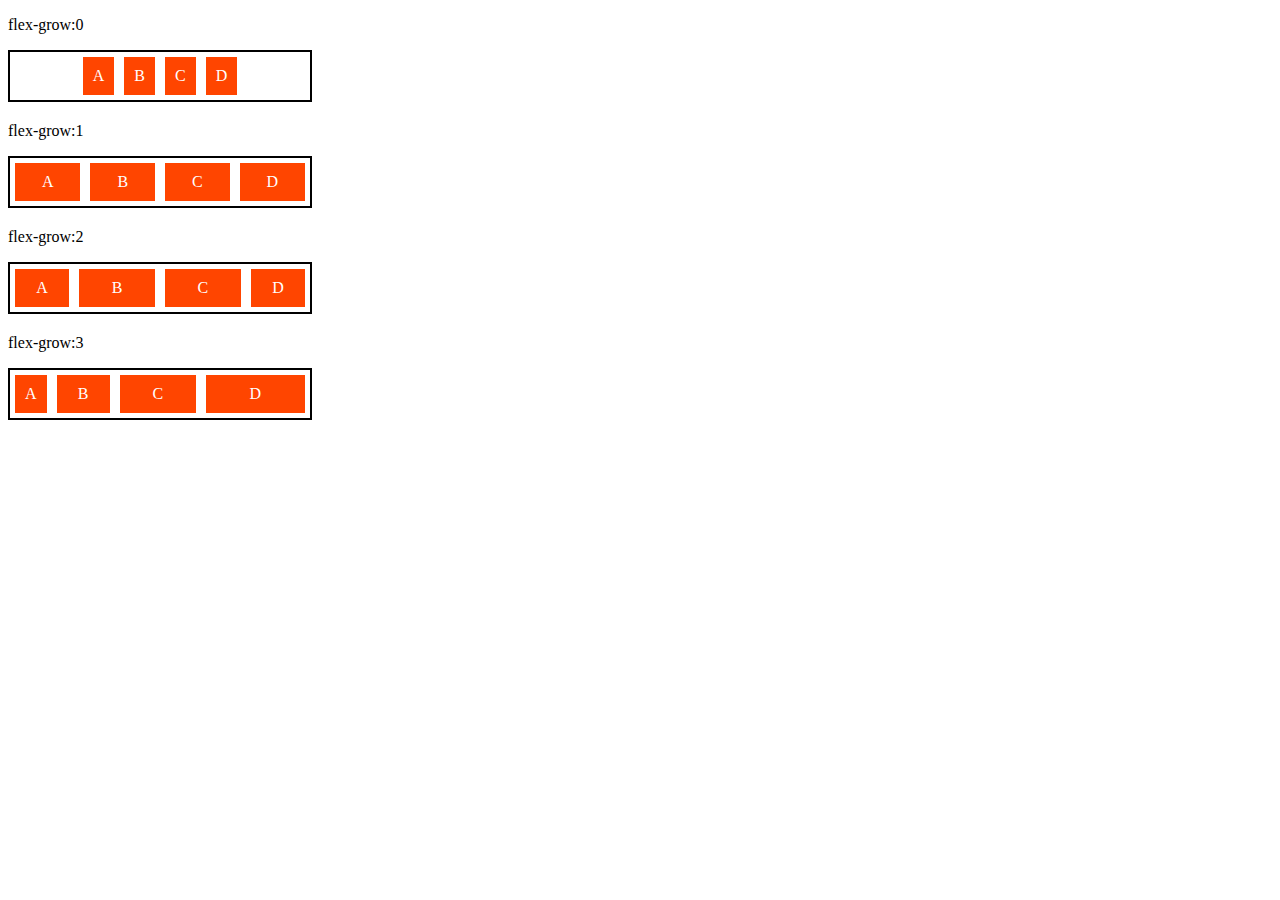
<file: 7-flex-goew.html>
<!DOCTYPE html>
<html lang="en">
<head>
    <meta charset="UTF-8">
    <meta http-equiv="X-UA-Compatible" content="IE=edge">
    <meta name="viewport" content="width=device-width, initial-scale=1.0">
    <title>Fundamentos - flex grow</title>
    <style>
        .flex-container{
            display: flex;
            border: 2px solid black; 
            max-width: 300px;
            margin-bottom: 20px;
            justify-content: center;
        }

        .item{
            background-color: orangered;
            margin: 5px;
            padding: 10px;
            text-align: center;
            color: white;
        }

        .fg-0{
            flex-grow: 0;
        }

        .fg-1{
            flex-grow: 1;
        }

        .fg-2{
            flex-grow: 2;
        }

        .fg-3{
            flex-grow: 3;
        }
    </style>
</head>
<body>
    <p>flex-grow:0</p>
    <div class="flex-container">
        <div class="item fg-0">A</div>
        <div class="item fg-0">B</div>
        <div class="item fg-0">C</div>
        <div class="item fg-0">D</div>
    </div>

    <p>flex-grow:1</p>
    <div class="flex-container">
        <div class="item fg-1">A</div>
        <div class="item fg-1">B</div>
        <div class="item fg-1">C</div>
        <div class="item fg-1">D</div>
    </div>

    <p>flex-grow:2</p>
    <div class="flex-container">
        <div class="item fg-1">A</div>
        <div class="item fg-2">B</div>
        <div class="item fg-2">C</div>
        <div class="item fg-1">D</div>
    </div>

    <p>flex-grow:3</p>
    <div class="flex-container">
        <div class="item fg-0">A</div>
        <div class="item fg-1">B</div>
        <div class="item fg-2">C</div>
        <div class="item fg-3">D</div>
    </div>
</body>
</html>
</file>
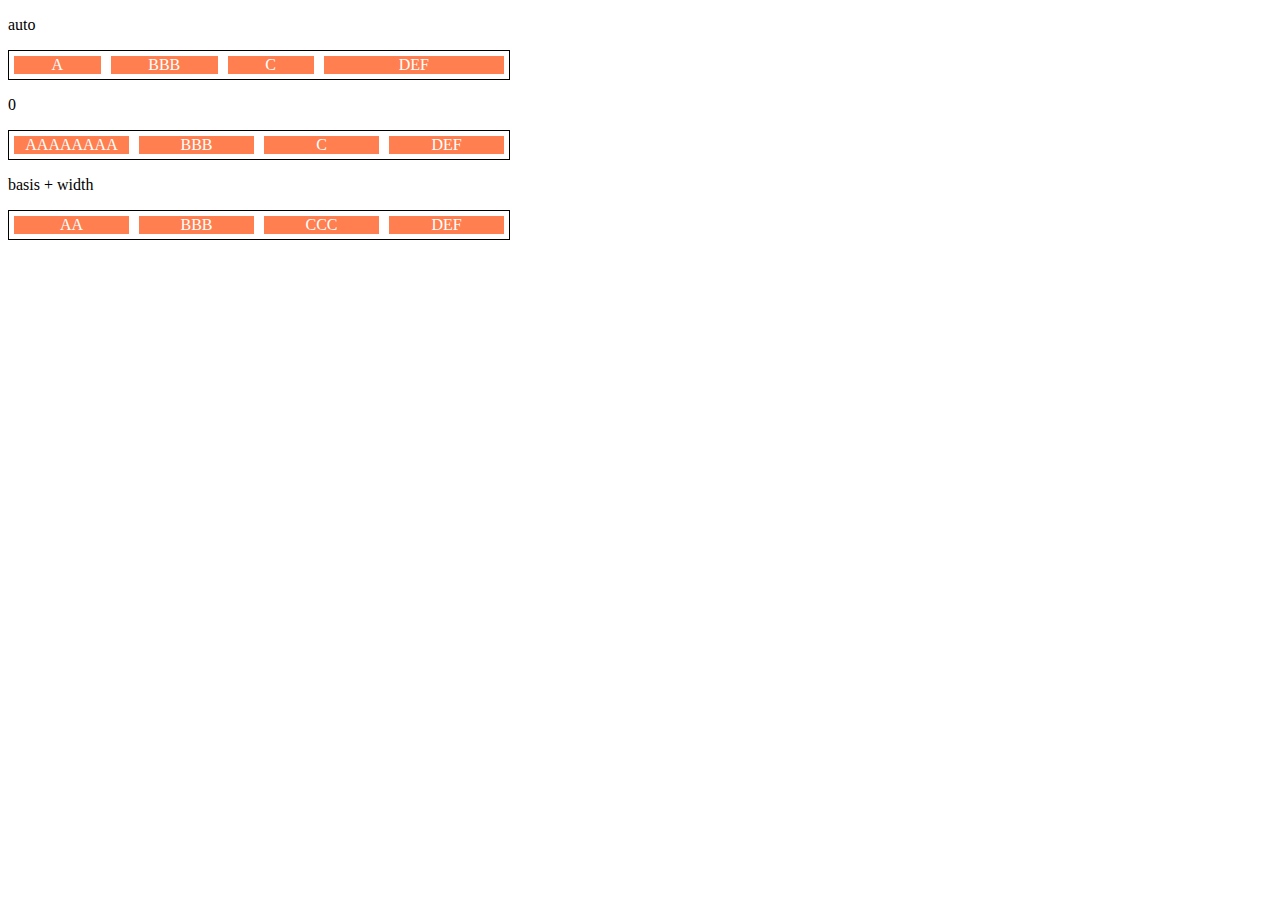
<file: 8-flex-basis.html>
<!DOCTYPE html>
<html lang="en">
<head>
    <meta charset="UTF-8">
    <meta http-equiv="X-UA-Compatible" content="IE=edge">
    <meta name="viewport" content="width=device-width, initial-scale=1.0">
    <title>Fundamentos - flex basis</title>
    <style>
        .flex-container{
            max-width: 500px;
            border: 1px solid black;
            display: flex;
        }

        .items{
            background-color: coral;
            color: white;
            text-align: center;
            margin: 5px;
        }

        .bauto{
            flex-basis: auto;
        }

        .fg-0{
            flex-grow: 0;
        }

        .fg-1{
            flex-grow: 1;
        }

        .fg-2{
            flex-grow: 2;
        }

        .b-0{
            flex-basis: 0;
        }

        .w100{
            flex-basis: 100px;
        }
    </style>
</head>
<body>
    <p>auto</p>
    <div class="flex-container">
        <div class="items bauto fg-1">A</div>
        <div class="items bauto fg-1">BBB</div>
        <div class="items bauto fg-1">C</div>
        <div class="items bauto fg-2">DEF</div>
    </div>

    <p>0</p>
    <div class="flex-container">
        <div class="items b-0 fg-1">AAAAAAAA</div>
        <div class="items b-0 fg-1">BBB</div>
        <div class="items b-0 fg-1">C</div>
        <div class="items b-0 fg-1">DEF</div>
    </div>

    <p>basis + width</p>
    <div class="flex-container">
        <div class="items w100 fg-2">AA</div>
        <div class="items w100 fg-2">BBB</div>
        <div class="items w100 fg-2">CCC</div>
        <div class="items w100 fg-2">DEF</div>
    </div>
</body>
</html>
</file>
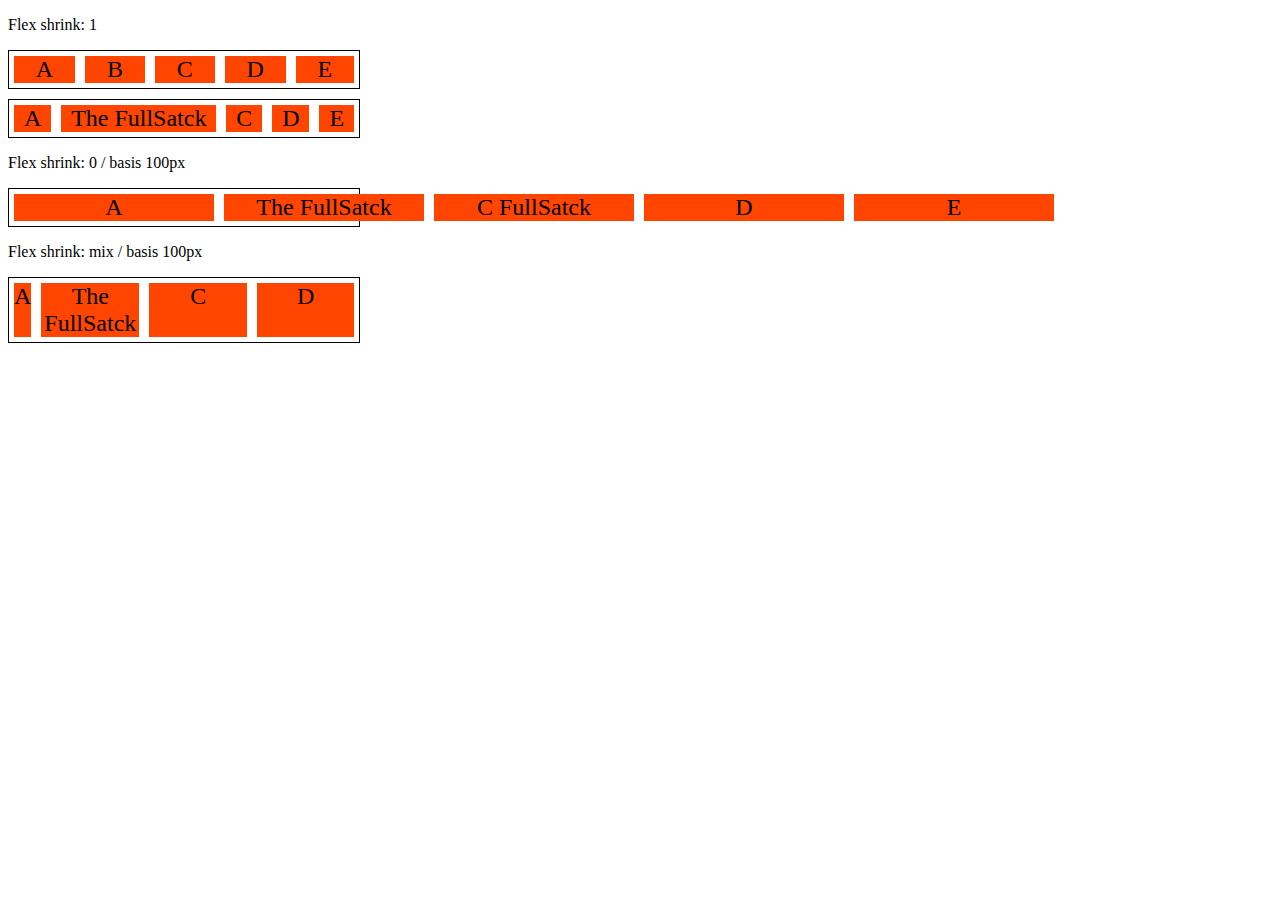
<file: 9-flex-shrink.html>
<!DOCTYPE html>
<html lang="en">
<head>
    <meta charset="UTF-8">
    <meta http-equiv="X-UA-Compatible" content="IE=edge">
    <meta name="viewport" content="width=device-width, initial-scale=1.0">
    <title>Fundamentos - flex shrink</title>

    <style>
        .flex-container{
            border: 1px solid black;
            display: flex;
            max-width: 350px;
            margin-bottom: 10px;
        }

        .item{
            background-color: orangered;
            font-size: 24px;
            text-align: center;
            margin: 5px;
        }

        .s-0{
            flex-shrink: 0;
            flex-basis: 200px;
        }

        .s-1{
            flex-shrink: 1;
        }

        .s-2{
            flex-shrink: 2;
            flex-basis: 100px
        }

        .s-3{
            flex-shrink: 3;
            flex-basis: 100px
        }

        .fg-1{
            flex-grow: 1;
        }
    </style>
</head>
<body>
    <p>Flex shrink: 1</p>
    <div class="flex-container">
        <div class="item s-1 fg-1">A</div>
        <div class="item s-1 fg-1">B</div>
        <div class="item s-1 fg-1">C</div>
        <div class="item s-1 fg-1">D</div>
        <div class="item s-1 fg-1">E</div>
    </div>
    <div class="flex-container">
        <div class="item s-1 fg-1">A</div>
        <div class="item s-1 fg-1">The FullSatck</div>
        <div class="item s-1 fg-1">C</div>
        <div class="item s-1 fg-1">D</div>
        <div class="item s-1 fg-1">E</div>
    </div>

    <p>Flex shrink: 0 / basis 100px</p>
    <div class="flex-container">
        <div class="item s-0 fg-1">A</div>
        <div class="item s-0 fg-1">The FullSatck</div>
        <div class="item s-0 fg-1">C FullSatck</div>
        <div class="item s-0 fg-1">D</div>
        <div class="item s-0 fg-1">E</div>
    </div>

    <p>Flex shrink: mix / basis 100px</p>
    <div class="flex-container">
        <div class="item s-1 fg-1">A</div>
        <div class="item s-2 fg-1">The FullSatck</div>
        <div class="item s-2 fg-1">C</div>
        <div class="item s-3 fg-1">D</div>
    </div>
</body>
</html>
</file>
<file: flex-projeto/style.css>
*{
    margin: 0;
    padding: 0;
    font-family: 'Open Sans', sans-serif;
}

ul{
    list-style: none;
    margin: 0;
    padding: 0;
}

ul li a{
    text-decoration: none;
}

div img{
    display: block;
    width: 100%;
}

.flex-container{
    display: flex;
    max-width: 992px;
    margin: auto;
    width: 100%;
    min-width: 320px;
}

header{
    background-color: #122A57;
    height: 100px;
    display: flex;
    align-items: center;
    color: #fff
}

header .list-items{
    display: flex;
    max-width: 260px;
    width: 100%;
    justify-content: space-between;
    align-items: center;
}

.list-items li a{
    color: #fff;
}

header .menu{
    justify-content: space-between;
}

.apresentacao{
    height: 100vh;
    align-items: center;
    justify-content: space-between;
}

.apresentacao .texto-apresentacao{
    min-height: 200px;
}

.texto-apresentacao h1{
    color: #122A57;
    font-size: 48px;
    margin-bottom: 10px;
}

.btn{
    background-color: #122A57;
    color: #fff;
    text-align: center;
    border-radius: 30px;
    width: 220px;
    display: block;
    text-decoration: none;
    height: 50px;
    line-height: 50px;
    margin-top: 10px;
    margin-bottom: 10px;
}

#quem-somos{
    flex-direction: row-reverse;
    align-items: center;
    justify-content: space-between;
}

#quem-somos h2{
    font-size: 32px;
    color: #122A57;
    display: flex;
    margin-bottom: 20px;
}

#quem-somos h2::before{
    content: "";
    height: 50px;
    width: 5px;
    margin-right: 5px;
    background-color: #122A57;
    position: relative;
}

#quem-somos p{
    margin-bottom: 10px;
    width: 90%;
}

#quem-somos img{
    min-width: 420px;
}

.container-externo{
    background-color: #122A57;
    width: 100%;
}

#servicos{
    flex-direction: column;
    padding-top: 50px;
    padding-bottom: 100px; 
}

#servicos h2{
    color: #fff;
    font-size: 32px;
    margin-bottom: 20px;
}

.list-servicos{
    display: flex;
    justify-content: space-between;
}
.list-servicos .item-servico{
    text-align: center;
}

.item-servico a{
    width: 220px;
    background-color: #fff;
    border-radius: 30px;
    height: 50px;
    text-align: center;
    margin-top: 20px;
    line-height: 50px;
    padding: 5px 10px;
    color: #122A57;
    font-size: 12px;
    text-decoration: none;
    font-weight: 700;
}

.item-servico p{
    font-weight: 700;
    font-size: 18px;
    color: #fff;
    margin-top: 20px;
}

.item-servico img{
    font-weight: 80%;
    margin: auto;
}

#planos{
    flex-direction: column;
    min-height: 100vh;
    padding-top: 50px;
}

#planos h2{
    font-size: 32px;
}

.list-planos{
    display: flex;
    align-items: flex-end;
    justify-content: space-between;
}

.item-plano{
    flex: 1;
    border: 5px solid #122A57;
    margin-right: 20px;
    padding: 10px;
    max-width: 240px;
}

.item-plano .btn{
    margin: auto;
    margin-bottom: 20px;
}

.item-plano h3{
    font-size: 24px;
    display: flex;
    flex-direction: column;
    text-align: center;
    margin-top: 20px;
}

.item-plano h3::after{
    content: "";
    background-color: #122A57;
    width: 100%;
    height: 3px;
    margin-top: 20px;
    margin-bottom: 10px;
}

.item-plano ul{
    padding: 10px 20px;
    display: flex;
    flex-direction: column;
    margin-bottom: 10px;
}

.item-plano ul li{
    display: flex;
    flex-wrap: nowrap;
    align-items: center;
}

.item-plano ul li::before{
    content: "";
    width: 10px;
    height: 10px;
    background-color: #122A57;
    margin-right: 5px;
}

footer{
    background-color: #122A57;
    height: 70px;
    display: flex;
    align-items: center;
}

footer .footer{
    justify-content: space-between;
    color: #fff;
}

/* mobile */
@media(mix-width: 992px){
    .flex-container{
        flex-direction: column;
    }
    .apresentacao{
        flex-direction: column-reverse;
    }
    .apresentacao .texto-apresentacao{
        width: 100%;
    }

    #quem-somos{
        flex-direction: column-reverse;
    }

    #quem-somos img{
        min-width: 320px;
        margin: auto;
    }

    .list-servicos{
        flex-direction: column;
    }

    .item-servico img{
        width: 50%;
        margin: auto;
    }

    .list-planos{
        flex-direction: column;
        align-items: flex-start;
        margin-bottom: 20px;
    }

    .list-planos .item-plano{
        max-width: 90%;
        margin: auto;
        width: 100%;
        margin-bottom: 20px;
    }
}
</file>
